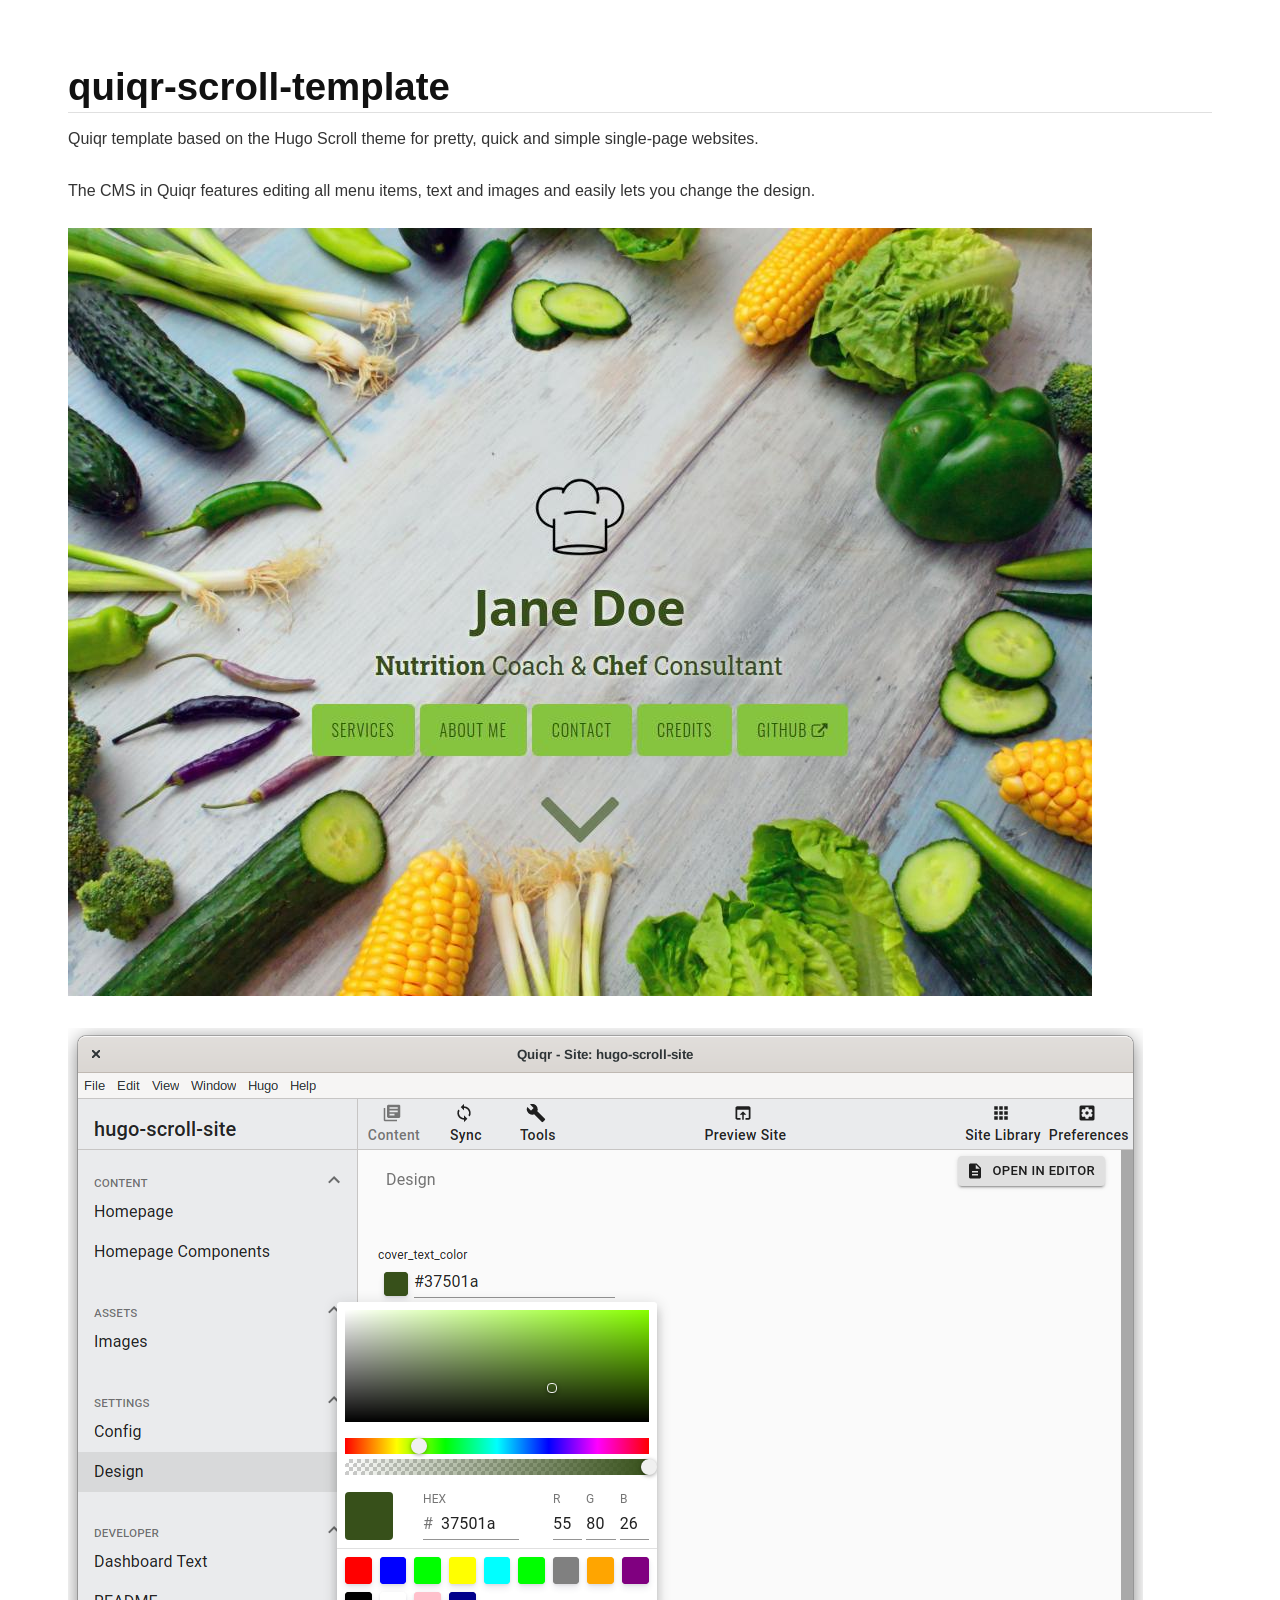
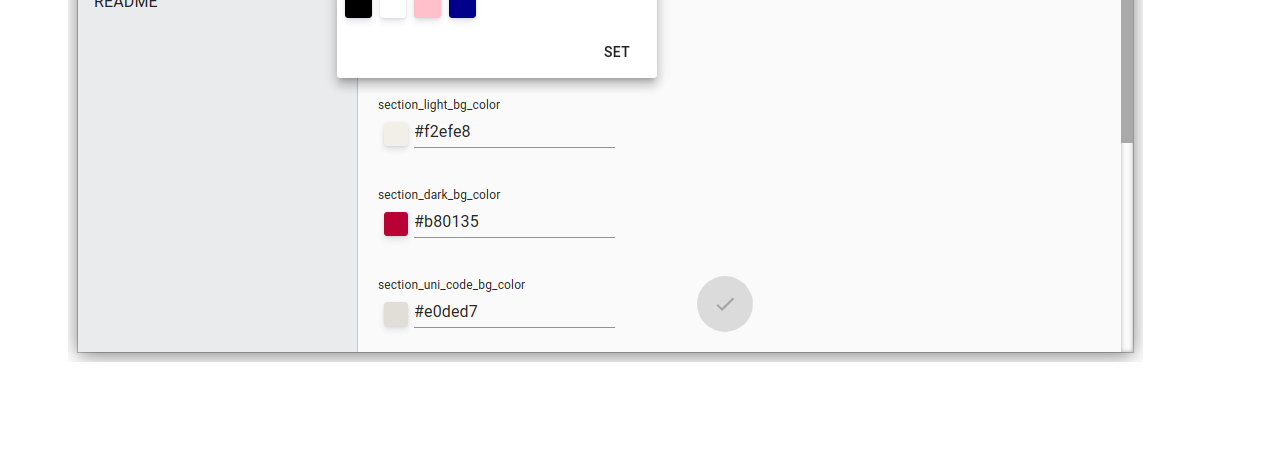
<file: .temp.html>
<!DOCTYPE html> <html> <head> <meta http-equiv="Content-Type" content="text/html; charset=utf-8"> <title>Markdown in Preview</title> <script>var seedUrl="http://localhost:8001/.temp.seed",initialSeed="Bn6lloB";</script> <style>html, body, div, span, object, iframe,h1, h2, h3, h4, h5, h6, p, blockquote, pre,a, abbr, acronym, address, big, cite, code,del, dfn, em, img, ins, kbd, q, s, samp,small, strike, strong, sub, sup, tt, var,dl, dt, dd, ol, ul, li, fieldset, form, label, legend,table, caption, tbody, tfoot, thead, tr, th, td{ margin:0;padding:0;border:0;outline:0;font-weight:inherit;font-style:inherit;vertical-align:baseline;}body{ text-align:center;font-size:16px; line-height:1.7em;color:#333;width:100%;height:100%;font-family:lucida grande, helvetica, sans-serif;}h1,h2,h3,h4,h5,h6{ font-weight:bold;font-family:Copperplate / Copperplate Gothic Light, sans-serif;}h1{ margin:48px 0 24px;color:#111;border-bottom:1px solid #e0e0e0;padding-bottom:6px;font-size:2.4em;line-height:1em;}h1 + p, h1 + ol, h1 + ul{ margin-top:-12px;}h2, h3, h4, h5, h6{ margin:24px 0;color:#111;}h2 + p, h2 + ol, h2 + ul, h3 + p, h3 + ol, h3 + ul, h4 + p, h4 + ol, h4 + ul, h5 + p, h5 + ol, h5 + ul, h6 + p, h6 + ol, h6 + ul{ margin-top:-12px;}h2{ font-size:1.8em;}h3{ font-size:1.6em;}h3{ font-size:1.4em;}h4{ font-size:1.2em;}h5{ font-size:1.1em;}h6{ font-size:1em;}a{ color:#0969da;text-decoration:none;}a:hover{ text-decoration:underline;}.fragment-anchor + h1, h1:first-child{ margin-top:0;}select, input, textarea{ font:99% lucida grande, helvetica, sans-serif;}pre, code{ font-family:Lucida Console, Monaco, monospace;}img{ max-width:100%;}ol{ list-style:decimal;}ul{ list-style:disc;}ol, ul{ margin:24px 0 24px 1.7em;}p + ol, p + ul{ margin-top:-16px;}li > ol, li > ul{ margin-top:0;}ol:last-child, ul:last-child{ margin-bottom:0;}table{ border-collapse:collapse;border-spacing:0;border:1px solid #efefef;margin:24px 0;width:100%;}table tbody tr:nth-child(odd) td{ background-color:#f3f3f3;}table th, table td{ padding:8px;}table th:first-child, table td:first-child{ padding-left:14px;}table th:last-child, table td:last-child{ padding-right:14px;}table th{ font-weight:bold;border-bottom:1px solid #efefef;font-size:1.1em;}table td{ font-size:0.9em;}caption, th, td{ text-align:left;font-weight:normal;}blockquote:before, blockquote:after,q:before, q:after{ content:'';}blockquote, q{ quotes:"" "";}em{ font-style:italic;}strong{ font-weight:bold;}p{ margin:24px 0;}p:first-child{ margin-top:0;}p:last-child{ margin-bottom:0;}#main{ margin:20px 20px;text-align:left;position:relative;left:0;}.section{ padding:48px;background:#fff; margin-bottom:48px;}.section blockquote{ border-top:1px solid #ccc;border-bottom:1px solid #ccc;background:#eee;padding:12px 48px;position:relative;right:48px;width:100%;font-style:italic;font-family:"Times New Roman", Times, serif;}.section pre{ padding:16px;overflow:auto;font-size:85%;line-height:1.45;background-color:#f6f8fa;border-radius:6px;right:48px;font-family:Monaco, monospace;overflow-x:auto;margin:24px 0;}.section pre:first-child{ margin-top:-48px;}.section pre code{ font-weight:normal;}.section code{ font-family:Monaco, monospace;font-weight:bold;}.section strong{ border-bottom:1px dashed #aaa;}.nav-layout #main{ left:115px;}</style> </head> <body> <div id="main"> <div class="section"><h1>quiqr-scroll-template</h1>
<p>Quiqr template based on the Hugo Scroll theme for pretty, quick and simple single-page websites.</p>
<p>The CMS in Quiqr features editing all menu items, text and images and easily lets you change the design.</p>
<p><img src="./quiqr/etalage/screenshots/quiqr-generated-screenshot.jpg" alt="" /></p>
<p><img src="./quiqr/etalage/screenshots/screenshot2.png" alt="" /></p>
</div> </div> <script>document.addEventListener("keydown", keyDownTextField, false);

function keyDownTextField(e) {
  if(e.keyCode==82 && e.ctrlKey) {
    reload("1")
  }
}

function checkSeed(url){
  var request = new XMLHttpRequest();
  request.open('GET',url , true);
  request.send(null);
  request.onreadystatechange = function () {
    if (request.readyState === 4 && request.status === 200) {
      var type = request.getResponseHeader('Content-Type');
      if (type.indexOf("text") !== 1) {
        newSeed = request.responseText;
        if(newSeed !== initialSeed){
          //alert(newSeed)
          //reload("2")
          initialSeed = newSeed;
          location.reload();
        }
      }
    }
  }
}


var sleep = duration => new Promise(resolve => setTimeout(resolve, duration))
var poll = (promiseFn, duration) => promiseFn().then(
  sleep(duration).then(() => poll(promiseFn, duration)))

poll(() => new Promise(() => {
  //reload("3")
  //location.reload();
  checkSeed(seedUrl)
}), 500)


/*! highlight.js v9.18.1 | BSD3 License | git.io/hljslicense */
//!function(e){var n="object"==typeof window&&window||"object"==typeof self&&self;"undefined"==typeof exports||exports.nodeType?n&&(n.hljs=e({}),"function"==typeof define&&define.amd&&define([],function(){return n.hljs})):e(exports)}(function(a){var f=[],i=Object.keys,_={},c={},C=!0,n=/^(no-?highlight|plain|text)$/i,l=/\blang(?:uage)?-([\w-]+)\b/i,t=/((^(<[^>]+>|\t|)+|(?:\n)))/gm,r={case_insensitive:"cI",lexemes:"l",contains:"c",keywords:"k",subLanguage:"sL",className:"cN",begin:"b",beginKeywords:"bK",end:"e",endsWithParent:"eW",illegal:"i",excludeBegin:"eB",excludeEnd:"eE",returnBegin:"rB",returnEnd:"rE",variants:"v",IDENT_RE:"IR",UNDERSCORE_IDENT_RE:"UIR",NUMBER_RE:"NR",C_NUMBER_RE:"CNR",BINARY_NUMBER_RE:"BNR",RE_STARTERS_RE:"RSR",BACKSLASH_ESCAPE:"BE",APOS_STRING_MODE:"ASM",QUOTE_STRING_MODE:"QSM",PHRASAL_WORDS_MODE:"PWM",C_LINE_COMMENT_MODE:"CLCM",C_BLOCK_COMMENT_MODE:"CBCM",HASH_COMMENT_MODE:"HCM",NUMBER_MODE:"NM",C_NUMBER_MODE:"CNM",BINARY_NUMBER_MODE:"BNM",CSS_NUMBER_MODE:"CSSNM",REGEXP_MODE:"RM",TITLE_MODE:"TM",UNDERSCORE_TITLE_MODE:"UTM",COMMENT:"C",beginRe:"bR",endRe:"eR",illegalRe:"iR",lexemesRe:"lR",terminators:"t",terminator_end:"tE"},m="</span>",O="Could not find the language '{}', did you forget to load/include a language module?",B={classPrefix:"hljs-",tabReplace:null,useBR:!1,languages:void 0},o="of and for in not or if then".split(" ");function x(e){return e.replace(/&/g,"&amp;").replace(/</g,"&lt;").replace(/>/g,"&gt;")}function g(e){return e.nodeName.toLowerCase()}function u(e){return n.test(e)}function s(e){var n,t={},r=Array.prototype.slice.call(arguments,1);for(n in e)t[n]=e[n];return r.forEach(function(e){for(n in e)t[n]=e[n]}),t}function E(e){var a=[];return function e(n,t){for(var r=n.firstChild;r;r=r.nextSibling)3===r.nodeType?t+=r.nodeValue.length:1===r.nodeType&&(a.push({event:"start",offset:t,node:r}),t=e(r,t),g(r).match(/br|hr|img|input/)||a.push({event:"stop",offset:t,node:r}));return t}(e,0),a}function d(e,n,t){var r=0,a="",i=[];function o(){return e.length&&n.length?e[0].offset!==n[0].offset?e[0].offset<n[0].offset?e:n:"start"===n[0].event?e:n:e.length?e:n}function c(e){a+="<"+g(e)+f.map.call(e.attributes,function(e){return" "+e.nodeName+'="'+x(e.value).replace(/"/g,"&quot;")+'"'}).join("")+">"}function l(e){a+="</"+g(e)+">"}function u(e){("start"===e.event?c:l)(e.node)}for(;e.length||n.length;){var s=o();if(a+=x(t.substring(r,s[0].offset)),r=s[0].offset,s===e){for(i.reverse().forEach(l);u(s.splice(0,1)[0]),(s=o())===e&&s.length&&s[0].offset===r;);i.reverse().forEach(c)}else"start"===s[0].event?i.push(s[0].node):i.pop(),u(s.splice(0,1)[0])}return a+x(t.substr(r))}function R(n){return n.v&&!n.cached_variants&&(n.cached_variants=n.v.map(function(e){return s(n,{v:null},e)})),n.cached_variants?n.cached_variants:function e(n){return!!n&&(n.eW||e(n.starts))}(n)?[s(n,{starts:n.starts?s(n.starts):null})]:Object.isFrozen(n)?[s(n)]:[n]}function p(e){if(r&&!e.langApiRestored){for(var n in e.langApiRestored=!0,r)e[n]&&(e[r[n]]=e[n]);(e.c||[]).concat(e.v||[]).forEach(p)}}function v(n,r){var a={};return"string"==typeof n?t("keyword",n):i(n).forEach(function(e){t(e,n[e])}),a;function t(t,e){r&&(e=e.toLowerCase()),e.split(" ").forEach(function(e){var n=e.split("|");a[n[0]]=[t,function(e,n){return n?Number(n):function(e){return-1!=o.indexOf(e.toLowerCase())}(e)?0:1}(n[0],n[1])]})}}function S(r){function s(e){return e&&e.source||e}function f(e,n){return new RegExp(s(e),"m"+(r.cI?"i":"")+(n?"g":""))}function a(a){var i,e,o={},c=[],l={},t=1;function n(e,n){o[t]=e,c.push([e,n]),t+=function(e){return new RegExp(e.toString()+"|").exec("").length-1}(n)+1}for(var r=0;r<a.c.length;r++){n(e=a.c[r],e.bK?"\\.?(?:"+e.b+")\\.?":e.b)}a.tE&&n("end",a.tE),a.i&&n("illegal",a.i);var u=c.map(function(e){return e[1]});return i=f(function(e,n){for(var t=/\[(?:[^\\\]]|\\.)*\]|\(\??|\\([1-9][0-9]*)|\\./,r=0,a="",i=0;i<e.length;i++){var o=r+=1,c=s(e[i]);for(0<i&&(a+=n),a+="(";0<c.length;){var l=t.exec(c);if(null==l){a+=c;break}a+=c.substring(0,l.index),c=c.substring(l.index+l[0].length),"\\"==l[0][0]&&l[1]?a+="\\"+String(Number(l[1])+o):(a+=l[0],"("==l[0]&&r++)}a+=")"}return a}(u,"|"),!0),l.lastIndex=0,l.exec=function(e){var n;if(0===c.length)return null;i.lastIndex=l.lastIndex;var t=i.exec(e);if(!t)return null;for(var r=0;r<t.length;r++)if(null!=t[r]&&null!=o[""+r]){n=o[""+r];break}return"string"==typeof n?(t.type=n,t.extra=[a.i,a.tE]):(t.type="begin",t.rule=n),t},l}if(r.c&&-1!=r.c.indexOf("self")){if(!C)throw new Error("ERR: contains `self` is not supported at the top-level of a language.  See documentation.");r.c=r.c.filter(function(e){return"self"!=e})}!function n(t,e){t.compiled||(t.compiled=!0,t.k=t.k||t.bK,t.k&&(t.k=v(t.k,r.cI)),t.lR=f(t.l||/\w+/,!0),e&&(t.bK&&(t.b="\\b("+t.bK.split(" ").join("|")+")\\b"),t.b||(t.b=/\B|\b/),t.bR=f(t.b),t.endSameAsBegin&&(t.e=t.b),t.e||t.eW||(t.e=/\B|\b/),t.e&&(t.eR=f(t.e)),t.tE=s(t.e)||"",t.eW&&e.tE&&(t.tE+=(t.e?"|":"")+e.tE)),t.i&&(t.iR=f(t.i)),null==t.relevance&&(t.relevance=1),t.c||(t.c=[]),t.c=Array.prototype.concat.apply([],t.c.map(function(e){return R("self"===e?t:e)})),t.c.forEach(function(e){n(e,t)}),t.starts&&n(t.starts,e),t.t=a(t))}(r)}function T(n,e,a,t){var i=e;function o(e,n){if(function(e,n){var t=e&&e.exec(n);return t&&0===t.index}(e.eR,n)){for(;e.endsParent&&e.parent;)e=e.parent;return e}if(e.eW)return o(e.parent,n)}function c(e,n,t,r){if(!t&&""===n)return"";if(!e)return n;var a='<span class="'+(r?"":B.classPrefix);return(a+=e+'">')+n+(t?"":m)}function l(){p+=null!=d.sL?function(){var e="string"==typeof d.sL;if(e&&!_[d.sL])return x(v);var n=e?T(d.sL,v,!0,R[d.sL]):w(v,d.sL.length?d.sL:void 0);return 0<d.relevance&&(M+=n.relevance),e&&(R[d.sL]=n.top),c(n.language,n.value,!1,!0)}():function(){var e,n,t,r,a,i,o;if(!d.k)return x(v);for(r="",n=0,d.lR.lastIndex=0,t=d.lR.exec(v);t;)r+=x(v.substring(n,t.index)),a=d,i=t,void 0,o=g.cI?i[0].toLowerCase():i[0],(e=a.k.hasOwnProperty(o)&&a.k[o])?(M+=e[1],r+=c(e[0],x(t[0]))):r+=x(t[0]),n=d.lR.lastIndex,t=d.lR.exec(v);return r+x(v.substr(n))}(),v=""}function u(e){p+=e.cN?c(e.cN,"",!0):"",d=Object.create(e,{parent:{value:d}})}function s(e){var n=e[0],t=e.rule;return t&&t.endSameAsBegin&&(t.eR=function(e){return new RegExp(e.replace(/[-\/\\^$*+?.()|[\]{}]/g,"\\$&"),"m")}(n)),t.skip?v+=n:(t.eB&&(v+=n),l(),t.rB||t.eB||(v=n)),u(t),t.rB?0:n.length}var f={};function r(e,n){var t=n&&n[0];if(v+=e,null==t)return l(),0;if("begin"==f.type&&"end"==n.type&&f.index==n.index&&""===t)return v+=i.slice(n.index,n.index+1),1;if("begin"===(f=n).type)return s(n);if("illegal"===n.type&&!a)throw new Error('Illegal lexeme "'+t+'" for mode "'+(d.cN||"<unnamed>")+'"');if("end"===n.type){var r=function(e){var n=e[0],t=i.substr(e.index),r=o(d,t);if(r){var a=d;for(a.skip?v+=n:(a.rE||a.eE||(v+=n),l(),a.eE&&(v=n));d.cN&&(p+=m),d.skip||d.sL||(M+=d.relevance),(d=d.parent)!==r.parent;);return r.starts&&(r.endSameAsBegin&&(r.starts.eR=r.eR),u(r.starts)),a.rE?0:n.length}}(n);if(null!=r)return r}return v+=t,t.length}var g=D(n);if(!g)throw console.error(O.replace("{}",n)),new Error('Unknown language: "'+n+'"');S(g);var E,d=t||g,R={},p="";for(E=d;E!==g;E=E.parent)E.cN&&(p=c(E.cN,"",!0)+p);var v="",M=0;try{for(var b,h,N=0;d.t.lastIndex=N,b=d.t.exec(i);)h=r(i.substring(N,b.index),b),N=b.index+h;for(r(i.substr(N)),E=d;E.parent;E=E.parent)E.cN&&(p+=m);return{relevance:M,value:p,i:!1,language:n,top:d}}catch(e){if(e.message&&-1!==e.message.indexOf("Illegal"))return{i:!0,relevance:0,value:x(i)};if(C)return{relevance:0,value:x(i),language:n,top:d,errorRaised:e};throw e}}function w(t,e){e=e||B.languages||i(_);var r={relevance:0,value:x(t)},a=r;return e.filter(D).filter(L).forEach(function(e){var n=T(e,t,!1);n.language=e,n.relevance>a.relevance&&(a=n),n.relevance>r.relevance&&(a=r,r=n)}),a.language&&(r.second_best=a),r}function M(e){return B.tabReplace||B.useBR?e.replace(t,function(e,n){return B.useBR&&"\n"===e?"<br>":B.tabReplace?n.replace(/\t/g,B.tabReplace):""}):e}function b(e){var n,t,r,a,i,o=function(e){var n,t,r,a,i=e.className+" ";if(i+=e.parentNode?e.parentNode.className:"",t=l.exec(i)){var o=D(t[1]);return o||(console.warn(O.replace("{}",t[1])),console.warn("Falling back to no-highlight mode for this block.",e)),o?t[1]:"no-highlight"}for(n=0,r=(i=i.split(/\s+/)).length;n<r;n++)if(u(a=i[n])||D(a))return a}(e);u(o)||(B.useBR?(n=document.createElement("div")).innerHTML=e.innerHTML.replace(/\n/g,"").replace(/<br[ \/]*>/g,"\n"):n=e,i=n.textContent,r=o?T(o,i,!0):w(i),(t=E(n)).length&&((a=document.createElement("div")).innerHTML=r.value,r.value=d(t,E(a),i)),r.value=M(r.value),e.innerHTML=r.value,e.className=function(e,n,t){var r=n?c[n]:t,a=[e.trim()];return e.match(/\bhljs\b/)||a.push("hljs"),-1===e.indexOf(r)&&a.push(r),a.join(" ").trim()}(e.className,o,r.language),e.result={language:r.language,re:r.relevance},r.second_best&&(e.second_best={language:r.second_best.language,re:r.second_best.relevance}))}function h(){if(!h.called){h.called=!0;var e=document.querySelectorAll("pre code");f.forEach.call(e,b)}}var N={disableAutodetect:!0};function D(e){return e=(e||"").toLowerCase(),_[e]||_[c[e]]}function L(e){var n=D(e);return n&&!n.disableAutodetect}return a.highlight=T,a.highlightAuto=w,a.fixMarkup=M,a.highlightBlock=b,a.configure=function(e){B=s(B,e)},a.initHighlighting=h,a.initHighlightingOnLoad=function(){window.addEventListener("DOMContentLoaded",h,!1),window.addEventListener("load",h,!1)},a.registerLanguage=function(n,e){var t;try{t=e(a)}catch(e){if(console.error("Language definition for '{}' could not be registered.".replace("{}",n)),!C)throw e;console.error(e),t=N}p(_[n]=t),t.rawDefinition=e.bind(null,a),t.aliases&&t.aliases.forEach(function(e){c[e]=n})},a.listLanguages=function(){return i(_)},a.getLanguage=D,a.requireLanguage=function(e){var n=D(e);if(n)return n;throw new Error("The '{}' language is required, but not loaded.".replace("{}",e))},a.autoDetection=L,a.inherit=s,a.debugMode=function(){C=!1},a.IR=a.IDENT_RE="[a-zA-Z]\\w*",a.UIR=a.UNDERSCORE_IDENT_RE="[a-zA-Z_]\\w*",a.NR=a.NUMBER_RE="\\b\\d+(\\.\\d+)?",a.CNR=a.C_NUMBER_RE="(-?)(\\b0[xX][a-fA-F0-9]+|(\\b\\d+(\\.\\d*)?|\\.\\d+)([eE][-+]?\\d+)?)",a.BNR=a.BINARY_NUMBER_RE="\\b(0b[01]+)",a.RSR=a.RE_STARTERS_RE="!|!=|!==|%|%=|&|&&|&=|\\*|\\*=|\\+|\\+=|,|-|-=|/=|/|:|;|<<|<<=|<=|<|===|==|=|>>>=|>>=|>=|>>>|>>|>|\\?|\\[|\\{|\\(|\\^|\\^=|\\||\\|=|\\|\\||~",a.BE=a.BACKSLASH_ESCAPE={b:"\\\\[\\s\\S]",relevance:0},a.ASM=a.APOS_STRING_MODE={cN:"string",b:"'",e:"'",i:"\\n",c:[a.BE]},a.QSM=a.QUOTE_STRING_MODE={cN:"string",b:'"',e:'"',i:"\\n",c:[a.BE]},a.PWM=a.PHRASAL_WORDS_MODE={b:/\b(a|an|the|are|I'm|isn't|don't|doesn't|won't|but|just|should|pretty|simply|enough|gonna|going|wtf|so|such|will|you|your|they|like|more)\b/},a.C=a.COMMENT=function(e,n,t){var r=a.inherit({cN:"comment",b:e,e:n,c:[]},t||{});return r.c.push(a.PWM),r.c.push({cN:"doctag",b:"(?:TODO|FIXME|NOTE|BUG|XXX):",relevance:0}),r},a.CLCM=a.C_LINE_COMMENT_MODE=a.C("//","$"),a.CBCM=a.C_BLOCK_COMMENT_MODE=a.C("/\\*","\\*/"),a.HCM=a.HASH_COMMENT_MODE=a.C("#","$"),a.NM=a.NUMBER_MODE={cN:"number",b:a.NR,relevance:0},a.CNM=a.C_NUMBER_MODE={cN:"number",b:a.CNR,relevance:0},a.BNM=a.BINARY_NUMBER_MODE={cN:"number",b:a.BNR,relevance:0},a.CSSNM=a.CSS_NUMBER_MODE={cN:"number",b:a.NR+"(%|em|ex|ch|rem|vw|vh|vmin|vmax|cm|mm|in|pt|pc|px|deg|grad|rad|turn|s|ms|Hz|kHz|dpi|dpcm|dppx)?",relevance:0},a.RM=a.REGEXP_MODE={cN:"regexp",b:/\//,e:/\/[gimuy]*/,i:/\n/,c:[a.BE,{b:/\[/,e:/\]/,relevance:0,c:[a.BE]}]},a.TM=a.TITLE_MODE={cN:"title",b:a.IR,relevance:0},a.UTM=a.UNDERSCORE_TITLE_MODE={cN:"title",b:a.UIR,relevance:0},a.METHOD_GUARD={b:"\\.\\s*"+a.UIR,relevance:0},[a.BE,a.ASM,a.QSM,a.PWM,a.C,a.CLCM,a.CBCM,a.HCM,a.NM,a.CNM,a.BNM,a.CSSNM,a.RM,a.TM,a.UTM,a.METHOD_GUARD].forEach(function(e){!function n(t){Object.freeze(t);var r="function"==typeof t;Object.getOwnPropertyNames(t).forEach(function(e){!t.hasOwnProperty(e)||null===t[e]||"object"!=typeof t[e]&&"function"!=typeof t[e]||r&&("caller"===e||"callee"===e||"arguments"===e)||Object.isFrozen(t[e])||n(t[e])});return t}(e)}),a});hljs.registerLanguage("swift",function(e){var i={keyword:"#available #colorLiteral #column #else #elseif #endif #file #fileLiteral #function #if #imageLiteral #line #selector #sourceLocation _ __COLUMN__ __FILE__ __FUNCTION__ __LINE__ Any as as! as? associatedtype associativity break case catch class continue convenience default defer deinit didSet do dynamic dynamicType else enum extension fallthrough false fileprivate final for func get guard if import in indirect infix init inout internal is lazy left let mutating nil none nonmutating open operator optional override postfix precedence prefix private protocol Protocol public repeat required rethrows return right self Self set static struct subscript super switch throw throws true try try! try? Type typealias unowned var weak where while willSet",literal:"true false nil",built_in:"abs advance alignof alignofValue anyGenerator assert assertionFailure bridgeFromObjectiveC bridgeFromObjectiveCUnconditional bridgeToObjectiveC bridgeToObjectiveCUnconditional c contains count countElements countLeadingZeros debugPrint debugPrintln distance dropFirst dropLast dump encodeBitsAsWords enumerate equal fatalError filter find getBridgedObjectiveCType getVaList indices insertionSort isBridgedToObjectiveC isBridgedVerbatimToObjectiveC isUniquelyReferenced isUniquelyReferencedNonObjC join lazy lexicographicalCompare map max maxElement min minElement numericCast overlaps partition posix precondition preconditionFailure print println quickSort readLine reduce reflect reinterpretCast reverse roundUpToAlignment sizeof sizeofValue sort split startsWith stride strideof strideofValue swap toString transcode underestimateCount unsafeAddressOf unsafeBitCast unsafeDowncast unsafeUnwrap unsafeReflect withExtendedLifetime withObjectAtPlusZero withUnsafePointer withUnsafePointerToObject withUnsafeMutablePointer withUnsafeMutablePointers withUnsafePointer withUnsafePointers withVaList zip"},t=e.C("/\\*","\\*/",{c:["self"]}),n={cN:"subst",b:/\\\(/,e:"\\)",k:i,c:[]},r={cN:"string",c:[e.BE,n],v:[{b:/"""/,e:/"""/},{b:/"/,e:/"/}]},a={cN:"number",b:"\\b([\\d_]+(\\.[\\deE_]+)?|0x[a-fA-F0-9_]+(\\.[a-fA-F0-9p_]+)?|0b[01_]+|0o[0-7_]+)\\b",relevance:0};return n.c=[a],{k:i,c:[r,e.CLCM,t,{cN:"type",b:"\\b[A-Z][\\wÀ-ʸ']*[!?]"},{cN:"type",b:"\\b[A-Z][\\wÀ-ʸ']*",relevance:0},a,{cN:"function",bK:"func",e:"{",eE:!0,c:[e.inherit(e.TM,{b:/[A-Za-z$_][0-9A-Za-z$_]*/}),{b:/</,e:/>/},{cN:"params",b:/\(/,e:/\)/,endsParent:!0,k:i,c:["self",a,r,e.CBCM,{b:":"}],i:/["']/}],i:/\[|%/},{cN:"class",bK:"struct protocol class extension enum",k:i,e:"\\{",eE:!0,c:[e.inherit(e.TM,{b:/[A-Za-z$_][\u00C0-\u02B80-9A-Za-z$_]*/})]},{cN:"meta",b:"(@discardableResult|@warn_unused_result|@exported|@lazy|@noescape|@NSCopying|@NSManaged|@objc|@objcMembers|@convention|@required|@noreturn|@IBAction|@IBDesignable|@IBInspectable|@IBOutlet|@infix|@prefix|@postfix|@autoclosure|@testable|@available|@nonobjc|@NSApplicationMain|@UIApplicationMain|@dynamicMemberLookup|@propertyWrapper)"},{bK:"import",e:/$/,c:[e.CLCM,t]}]}});hljs.registerLanguage("less",function(e){function r(e){return{cN:"string",b:"~?"+e+".*?"+e}}function t(e,r,t){return{cN:e,b:r,relevance:t}}var a="[\\w-]+",c="("+a+"|@{"+a+"})",s=[],n=[],b={b:"\\(",e:"\\)",c:n,relevance:0};n.push(e.CLCM,e.CBCM,r("'"),r('"'),e.CSSNM,{b:"(url|data-uri)\\(",starts:{cN:"string",e:"[\\)\\n]",eE:!0}},t("number","#[0-9A-Fa-f]+\\b"),b,t("variable","@@?"+a,10),t("variable","@{"+a+"}"),t("built_in","~?`[^`]*?`"),{cN:"attribute",b:a+"\\s*:",e:":",rB:!0,eE:!0},{cN:"meta",b:"!important"});var i=n.concat({b:"{",e:"}",c:s}),l={bK:"when",eW:!0,c:[{bK:"and not"}].concat(n)},o={b:c+"\\s*:",rB:!0,e:"[;}]",relevance:0,c:[{cN:"attribute",b:c,e:":",eE:!0,starts:{eW:!0,i:"[<=$]",relevance:0,c:n}}]},u={cN:"keyword",b:"@(import|media|charset|font-face|(-[a-z]+-)?keyframes|supports|document|namespace|page|viewport|host)\\b",starts:{e:"[;{}]",rE:!0,c:n,relevance:0}},v={cN:"variable",v:[{b:"@"+a+"\\s*:",relevance:15},{b:"@"+a}],starts:{e:"[;}]",rE:!0,c:i}},C={v:[{b:"[\\.#:&\\[>]",e:"[;{}]"},{b:c,e:"{"}],rB:!0,rE:!0,i:"[<='$\"]",relevance:0,c:[e.CLCM,e.CBCM,l,t("keyword","all\\b"),t("variable","@{"+a+"}"),t("selector-tag",c+"%?",0),t("selector-id","#"+c),t("selector-class","\\."+c,0),t("selector-tag","&",0),{cN:"selector-attr",b:"\\[",e:"\\]"},{cN:"selector-pseudo",b:/:(:)?[a-zA-Z0-9\_\-\+\(\)"'.]+/},{b:"\\(",e:"\\)",c:i},{b:"!important"}]};return s.push(e.CLCM,e.CBCM,u,v,o,C),{cI:!0,i:"[=>'/<($\"]",c:s}});hljs.registerLanguage("ruby",function(e){var c="[a-zA-Z_]\\w*[!?=]?|[-+~]\\@|<<|>>|=~|===?|<=>|[<>]=?|\\*\\*|[-/+%^&*~`|]|\\[\\]=?",b={keyword:"and then defined module in return redo if BEGIN retry end for self when next until do begin unless END rescue else break undef not super class case require yield alias while ensure elsif or include attr_reader attr_writer attr_accessor",literal:"true false nil"},r={cN:"doctag",b:"@[A-Za-z]+"},a={b:"#<",e:">"},n=[e.C("#","$",{c:[r]}),e.C("^\\=begin","^\\=end",{c:[r],relevance:10}),e.C("^__END__","\\n$")],s={cN:"subst",b:"#\\{",e:"}",k:b},t={cN:"string",c:[e.BE,s],v:[{b:/'/,e:/'/},{b:/"/,e:/"/},{b:/`/,e:/`/},{b:"%[qQwWx]?\\(",e:"\\)"},{b:"%[qQwWx]?\\[",e:"\\]"},{b:"%[qQwWx]?{",e:"}"},{b:"%[qQwWx]?<",e:">"},{b:"%[qQwWx]?/",e:"/"},{b:"%[qQwWx]?%",e:"%"},{b:"%[qQwWx]?-",e:"-"},{b:"%[qQwWx]?\\|",e:"\\|"},{b:/\B\?(\\\d{1,3}|\\x[A-Fa-f0-9]{1,2}|\\u[A-Fa-f0-9]{4}|\\?\S)\b/},{b:/<<[-~]?'?(\w+)(?:.|\n)*?\n\s*\1\b/,rB:!0,c:[{b:/<<[-~]?'?/},{b:/\w+/,endSameAsBegin:!0,c:[e.BE,s]}]}]},i={cN:"params",b:"\\(",e:"\\)",endsParent:!0,k:b},l=[t,a,{cN:"class",bK:"class module",e:"$|;",i:/=/,c:[e.inherit(e.TM,{b:"[A-Za-z_]\\w*(::\\w+)*(\\?|\\!)?"}),{b:"<\\s*",c:[{b:"("+e.IR+"::)?"+e.IR}]}].concat(n)},{cN:"function",bK:"def",e:"$|;",c:[e.inherit(e.TM,{b:c}),i].concat(n)},{b:e.IR+"::"},{cN:"symbol",b:e.UIR+"(\\!|\\?)?:",relevance:0},{cN:"symbol",b:":(?!\\s)",c:[t,{b:c}],relevance:0},{cN:"number",b:"(\\b0[0-7_]+)|(\\b0x[0-9a-fA-F_]+)|(\\b[1-9][0-9_]*(\\.[0-9_]+)?)|[0_]\\b",relevance:0},{b:"(\\$\\W)|((\\$|\\@\\@?)(\\w+))"},{cN:"params",b:/\|/,e:/\|/,k:b},{b:"("+e.RSR+"|unless)\\s*",k:"unless",c:[a,{cN:"regexp",c:[e.BE,s],i:/\n/,v:[{b:"/",e:"/[a-z]*"},{b:"%r{",e:"}[a-z]*"},{b:"%r\\(",e:"\\)[a-z]*"},{b:"%r!",e:"![a-z]*"},{b:"%r\\[",e:"\\][a-z]*"}]}].concat(n),relevance:0}].concat(n);s.c=l;var d=[{b:/^\s*=>/,starts:{e:"$",c:i.c=l}},{cN:"meta",b:"^([>?]>|[\\w#]+\\(\\w+\\):\\d+:\\d+>|(\\w+-)?\\d+\\.\\d+\\.\\d(p\\d+)?[^>]+>)",starts:{e:"$",c:l}}];return{aliases:["rb","gemspec","podspec","thor","irb"],k:b,i:/\/\*/,c:n.concat(d).concat(l)}});hljs.registerLanguage("lua",function(e){var t="\\[=*\\[",a="\\]=*\\]",n={b:t,e:a,c:["self"]},l=[e.C("--(?!"+t+")","$"),e.C("--"+t,a,{c:[n],relevance:10})];return{l:e.UIR,k:{literal:"true false nil",keyword:"and break do else elseif end for goto if in local not or repeat return then until while",built_in:"_G _ENV _VERSION __index __newindex __mode __call __metatable __tostring __len __gc __add __sub __mul __div __mod __pow __concat __unm __eq __lt __le assert collectgarbage dofile error getfenv getmetatable ipairs load loadfile loadstringmodule next pairs pcall print rawequal rawget rawset require select setfenvsetmetatable tonumber tostring type unpack xpcall arg selfcoroutine resume yield status wrap create running debug getupvalue debug sethook getmetatable gethook setmetatable setlocal traceback setfenv getinfo setupvalue getlocal getregistry getfenv io lines write close flush open output type read stderr stdin input stdout popen tmpfile math log max acos huge ldexp pi cos tanh pow deg tan cosh sinh random randomseed frexp ceil floor rad abs sqrt modf asin min mod fmod log10 atan2 exp sin atan os exit setlocale date getenv difftime remove time clock tmpname rename execute package preload loadlib loaded loaders cpath config path seeall string sub upper len gfind rep find match char dump gmatch reverse byte format gsub lower table setn insert getn foreachi maxn foreach concat sort remove"},c:l.concat([{cN:"function",bK:"function",e:"\\)",c:[e.inherit(e.TM,{b:"([_a-zA-Z]\\w*\\.)*([_a-zA-Z]\\w*:)?[_a-zA-Z]\\w*"}),{cN:"params",b:"\\(",eW:!0,c:l}].concat(l)},e.CNM,e.ASM,e.QSM,{cN:"string",b:t,e:a,c:[n],relevance:5}])}});hljs.registerLanguage("apache",function(e){var r={cN:"number",b:"[\\$%]\\d+"};return{aliases:["apacheconf"],cI:!0,c:[e.HCM,{cN:"section",b:"</?",e:">"},{cN:"attribute",b:/\w+/,relevance:0,k:{nomarkup:"order deny allow setenv rewriterule rewriteengine rewritecond documentroot sethandler errordocument loadmodule options header listen serverroot servername"},starts:{e:/$/,relevance:0,k:{literal:"on off all"},c:[{cN:"meta",b:"\\s\\[",e:"\\]$"},{cN:"variable",b:"[\\$%]\\{",e:"\\}",c:["self",r]},r,e.QSM]}}],i:/\S/}});hljs.registerLanguage("yaml",function(e){var b="true false yes no null",a={cN:"string",relevance:0,v:[{b:/'/,e:/'/},{b:/"/,e:/"/},{b:/\S+/}],c:[e.BE,{cN:"template-variable",v:[{b:"{{",e:"}}"},{b:"%{",e:"}"}]}]};return{cI:!0,aliases:["yml","YAML","yaml"],c:[{cN:"attr",v:[{b:"\\w[\\w :\\/.-]*:(?=[ \t]|$)"},{b:'"\\w[\\w :\\/.-]*":(?=[ \t]|$)'},{b:"'\\w[\\w :\\/.-]*':(?=[ \t]|$)"}]},{cN:"meta",b:"^---s*$",relevance:10},{cN:"string",b:"[\\|>]([0-9]?[+-])?[ ]*\\n( *)[\\S ]+\\n(\\2[\\S ]+\\n?)*"},{b:"<%[%=-]?",e:"[%-]?%>",sL:"ruby",eB:!0,eE:!0,relevance:0},{cN:"type",b:"!"+e.UIR},{cN:"type",b:"!!"+e.UIR},{cN:"meta",b:"&"+e.UIR+"$"},{cN:"meta",b:"\\*"+e.UIR+"$"},{cN:"bullet",b:"\\-(?=[ ]|$)",relevance:0},e.HCM,{bK:b,k:{literal:b}},{cN:"number",b:e.CNR+"\\b"},a]}});hljs.registerLanguage("plaintext",function(e){return{disableAutodetect:!0}});hljs.registerLanguage("kotlin",function(e){var t={keyword:"abstract as val var vararg get set class object open private protected public noinline crossinline dynamic final enum if else do while for when throw try catch finally import package is in fun override companion reified inline lateinit init interface annotation data sealed internal infix operator out by constructor super tailrec where const inner suspend typealias external expect actual trait volatile transient native default",built_in:"Byte Short Char Int Long Boolean Float Double Void Unit Nothing",literal:"true false null"},a={cN:"symbol",b:e.UIR+"@"},n={cN:"subst",b:"\\${",e:"}",c:[e.CNM]},c={cN:"variable",b:"\\$"+e.UIR},r={cN:"string",v:[{b:'"""',e:'"""(?=[^"])',c:[c,n]},{b:"'",e:"'",i:/\n/,c:[e.BE]},{b:'"',e:'"',i:/\n/,c:[e.BE,c,n]}]};n.c.push(r);var i={cN:"meta",b:"@(?:file|property|field|get|set|receiver|param|setparam|delegate)\\s*:(?:\\s*"+e.UIR+")?"},l={cN:"meta",b:"@"+e.UIR,c:[{b:/\(/,e:/\)/,c:[e.inherit(r,{cN:"meta-string"})]}]},s={cN:"number",b:"\\b(0[bB]([01]+[01_]+[01]+|[01]+)|0[xX]([a-fA-F0-9]+[a-fA-F0-9_]+[a-fA-F0-9]+|[a-fA-F0-9]+)|(([\\d]+[\\d_]+[\\d]+|[\\d]+)(\\.([\\d]+[\\d_]+[\\d]+|[\\d]+))?|\\.([\\d]+[\\d_]+[\\d]+|[\\d]+))([eE][-+]?\\d+)?)[lLfF]?",relevance:0},b=e.C("/\\*","\\*/",{c:[e.CBCM]}),o={v:[{cN:"type",b:e.UIR},{b:/\(/,e:/\)/,c:[]}]},d=o;return d.v[1].c=[o],o.v[1].c=[d],{aliases:["kt"],k:t,c:[e.C("/\\*\\*","\\*/",{relevance:0,c:[{cN:"doctag",b:"@[A-Za-z]+"}]}),e.CLCM,b,{cN:"keyword",b:/\b(break|continue|return|this)\b/,starts:{c:[{cN:"symbol",b:/@\w+/}]}},a,i,l,{cN:"function",bK:"fun",e:"[(]|$",rB:!0,eE:!0,k:t,i:/fun\s+(<.*>)?[^\s\(]+(\s+[^\s\(]+)\s*=/,relevance:5,c:[{b:e.UIR+"\\s*\\(",rB:!0,relevance:0,c:[e.UTM]},{cN:"type",b:/</,e:/>/,k:"reified",relevance:0},{cN:"params",b:/\(/,e:/\)/,endsParent:!0,k:t,relevance:0,c:[{b:/:/,e:/[=,\/]/,eW:!0,c:[o,e.CLCM,b],relevance:0},e.CLCM,b,i,l,r,e.CNM]},b]},{cN:"class",bK:"class interface trait",e:/[:\{(]|$/,eE:!0,i:"extends implements",c:[{bK:"public protected internal private constructor"},e.UTM,{cN:"type",b:/</,e:/>/,eB:!0,eE:!0,relevance:0},{cN:"type",b:/[,:]\s*/,e:/[<\(,]|$/,eB:!0,rE:!0},i,l]},r,{cN:"meta",b:"^#!/usr/bin/env",e:"$",i:"\n"},s]}});hljs.registerLanguage("javascript",function(e){var r="<>",a="</>",t={b:/<[A-Za-z0-9\\._:-]+/,e:/\/[A-Za-z0-9\\._:-]+>|\/>/},c="[A-Za-z$_][0-9A-Za-z$_]*",n={keyword:"in of if for while finally var new function do return void else break catch instanceof with throw case default try this switch continue typeof delete let yield const export super debugger as async await static import from as",literal:"true false null undefined NaN Infinity",built_in:"eval isFinite isNaN parseFloat parseInt decodeURI decodeURIComponent encodeURI encodeURIComponent escape unescape Object Function Boolean Error EvalError InternalError RangeError ReferenceError StopIteration SyntaxError TypeError URIError Number Math Date String RegExp Array Float32Array Float64Array Int16Array Int32Array Int8Array Uint16Array Uint32Array Uint8Array Uint8ClampedArray ArrayBuffer DataView JSON Intl arguments require module console window document Symbol Set Map WeakSet WeakMap Proxy Reflect Promise"},s={cN:"number",v:[{b:"\\b(0[bB][01]+)n?"},{b:"\\b(0[oO][0-7]+)n?"},{b:e.CNR+"n?"}],relevance:0},o={cN:"subst",b:"\\$\\{",e:"\\}",k:n,c:[]},i={b:"html`",e:"",starts:{e:"`",rE:!1,c:[e.BE,o],sL:"xml"}},b={b:"css`",e:"",starts:{e:"`",rE:!1,c:[e.BE,o],sL:"css"}},l={cN:"string",b:"`",e:"`",c:[e.BE,o]};o.c=[e.ASM,e.QSM,i,b,l,s,e.RM];var u=o.c.concat([e.CBCM,e.CLCM]);return{aliases:["js","jsx","mjs","cjs"],k:n,c:[{cN:"meta",relevance:10,b:/^\s*['"]use (strict|asm)['"]/},{cN:"meta",b:/^#!/,e:/$/},e.ASM,e.QSM,i,b,l,e.CLCM,e.C("/\\*\\*","\\*/",{relevance:0,c:[{cN:"doctag",b:"@[A-Za-z]+",c:[{cN:"type",b:"\\{",e:"\\}",relevance:0},{cN:"variable",b:c+"(?=\\s*(-)|$)",endsParent:!0,relevance:0},{b:/(?=[^\n])\s/,relevance:0}]}]}),e.CBCM,s,{b:/[{,\n]\s*/,relevance:0,c:[{b:c+"\\s*:",rB:!0,relevance:0,c:[{cN:"attr",b:c,relevance:0}]}]},{b:"("+e.RSR+"|\\b(case|return|throw)\\b)\\s*",k:"return throw case",c:[e.CLCM,e.CBCM,e.RM,{cN:"function",b:"(\\(.*?\\)|"+c+")\\s*=>",rB:!0,e:"\\s*=>",c:[{cN:"params",v:[{b:c},{b:/\(\s*\)/},{b:/\(/,e:/\)/,eB:!0,eE:!0,k:n,c:u}]}]},{cN:"",b:/\s/,e:/\s*/,skip:!0},{v:[{b:r,e:a},{b:t.b,e:t.e}],sL:"xml",c:[{b:t.b,e:t.e,skip:!0,c:["self"]}]}],relevance:0},{cN:"function",bK:"function",e:/\{/,eE:!0,c:[e.inherit(e.TM,{b:c}),{cN:"params",b:/\(/,e:/\)/,eB:!0,eE:!0,c:u}],i:/\[|%/},{b:/\$[(.]/},e.METHOD_GUARD,{cN:"class",bK:"class",e:/[{;=]/,eE:!0,i:/[:"\[\]]/,c:[{bK:"extends"},e.UTM]},{bK:"constructor get set",e:/\{/,eE:!0}],i:/#(?!!)/}});hljs.registerLanguage("scss",function(e){var t="@[a-z-]+",r={cN:"variable",b:"(\\$[a-zA-Z-][a-zA-Z0-9_-]*)\\b"},i={cN:"number",b:"#[0-9A-Fa-f]+"};e.CSSNM,e.QSM,e.ASM,e.CBCM;return{cI:!0,i:"[=/|']",c:[e.CLCM,e.CBCM,{cN:"selector-id",b:"\\#[A-Za-z0-9_-]+",relevance:0},{cN:"selector-class",b:"\\.[A-Za-z0-9_-]+",relevance:0},{cN:"selector-attr",b:"\\[",e:"\\]",i:"$"},{cN:"selector-tag",b:"\\b(a|abbr|acronym|address|area|article|aside|audio|b|base|big|blockquote|body|br|button|canvas|caption|cite|code|col|colgroup|command|datalist|dd|del|details|dfn|div|dl|dt|em|embed|fieldset|figcaption|figure|footer|form|frame|frameset|(h[1-6])|head|header|hgroup|hr|html|i|iframe|img|input|ins|kbd|keygen|label|legend|li|link|map|mark|meta|meter|nav|noframes|noscript|object|ol|optgroup|option|output|p|param|pre|progress|q|rp|rt|ruby|samp|script|section|select|small|span|strike|strong|style|sub|sup|table|tbody|td|textarea|tfoot|th|thead|time|title|tr|tt|ul|var|video)\\b",relevance:0},{cN:"selector-pseudo",b:":(visited|valid|root|right|required|read-write|read-only|out-range|optional|only-of-type|only-child|nth-of-type|nth-last-of-type|nth-last-child|nth-child|not|link|left|last-of-type|last-child|lang|invalid|indeterminate|in-range|hover|focus|first-of-type|first-line|first-letter|first-child|first|enabled|empty|disabled|default|checked|before|after|active)"},{cN:"selector-pseudo",b:"::(after|before|choices|first-letter|first-line|repeat-index|repeat-item|selection|value)"},r,{cN:"attribute",b:"\\b(src|z-index|word-wrap|word-spacing|word-break|width|widows|white-space|visibility|vertical-align|unicode-bidi|transition-timing-function|transition-property|transition-duration|transition-delay|transition|transform-style|transform-origin|transform|top|text-underline-position|text-transform|text-shadow|text-rendering|text-overflow|text-indent|text-decoration-style|text-decoration-line|text-decoration-color|text-decoration|text-align-last|text-align|tab-size|table-layout|right|resize|quotes|position|pointer-events|perspective-origin|perspective|page-break-inside|page-break-before|page-break-after|padding-top|padding-right|padding-left|padding-bottom|padding|overflow-y|overflow-x|overflow-wrap|overflow|outline-width|outline-style|outline-offset|outline-color|outline|orphans|order|opacity|object-position|object-fit|normal|none|nav-up|nav-right|nav-left|nav-index|nav-down|min-width|min-height|max-width|max-height|mask|marks|margin-top|margin-right|margin-left|margin-bottom|margin|list-style-type|list-style-position|list-style-image|list-style|line-height|letter-spacing|left|justify-content|initial|inherit|ime-mode|image-orientation|image-resolution|image-rendering|icon|hyphens|height|font-weight|font-variant-ligatures|font-variant|font-style|font-stretch|font-size-adjust|font-size|font-language-override|font-kerning|font-feature-settings|font-family|font|float|flex-wrap|flex-shrink|flex-grow|flex-flow|flex-direction|flex-basis|flex|filter|empty-cells|display|direction|cursor|counter-reset|counter-increment|content|column-width|column-span|column-rule-width|column-rule-style|column-rule-color|column-rule|column-gap|column-fill|column-count|columns|color|clip-path|clip|clear|caption-side|break-inside|break-before|break-after|box-sizing|box-shadow|box-decoration-break|bottom|border-width|border-top-width|border-top-style|border-top-right-radius|border-top-left-radius|border-top-color|border-top|border-style|border-spacing|border-right-width|border-right-style|border-right-color|border-right|border-radius|border-left-width|border-left-style|border-left-color|border-left|border-image-width|border-image-source|border-image-slice|border-image-repeat|border-image-outset|border-image|border-color|border-collapse|border-bottom-width|border-bottom-style|border-bottom-right-radius|border-bottom-left-radius|border-bottom-color|border-bottom|border|background-size|background-repeat|background-position|background-origin|background-image|background-color|background-clip|background-attachment|background-blend-mode|background|backface-visibility|auto|animation-timing-function|animation-play-state|animation-name|animation-iteration-count|animation-fill-mode|animation-duration|animation-direction|animation-delay|animation|align-self|align-items|align-content)\\b",i:"[^\\s]"},{b:"\\b(whitespace|wait|w-resize|visible|vertical-text|vertical-ideographic|uppercase|upper-roman|upper-alpha|underline|transparent|top|thin|thick|text|text-top|text-bottom|tb-rl|table-header-group|table-footer-group|sw-resize|super|strict|static|square|solid|small-caps|separate|se-resize|scroll|s-resize|rtl|row-resize|ridge|right|repeat|repeat-y|repeat-x|relative|progress|pointer|overline|outside|outset|oblique|nowrap|not-allowed|normal|none|nw-resize|no-repeat|no-drop|newspaper|ne-resize|n-resize|move|middle|medium|ltr|lr-tb|lowercase|lower-roman|lower-alpha|loose|list-item|line|line-through|line-edge|lighter|left|keep-all|justify|italic|inter-word|inter-ideograph|inside|inset|inline|inline-block|inherit|inactive|ideograph-space|ideograph-parenthesis|ideograph-numeric|ideograph-alpha|horizontal|hidden|help|hand|groove|fixed|ellipsis|e-resize|double|dotted|distribute|distribute-space|distribute-letter|distribute-all-lines|disc|disabled|default|decimal|dashed|crosshair|collapse|col-resize|circle|char|center|capitalize|break-word|break-all|bottom|both|bolder|bold|block|bidi-override|below|baseline|auto|always|all-scroll|absolute|table|table-cell)\\b"},{b:":",e:";",c:[r,i,e.CSSNM,e.QSM,e.ASM,{cN:"meta",b:"!important"}]},{b:"@(page|font-face)",l:t,k:"@page @font-face"},{b:"@",e:"[{;]",rB:!0,k:"and or not only",c:[{b:t,cN:"keyword"},r,e.QSM,e.ASM,i,e.CSSNM]}]}});hljs.registerLanguage("perl",function(e){var t="getpwent getservent quotemeta msgrcv scalar kill dbmclose undef lc ma syswrite tr send umask sysopen shmwrite vec qx utime local oct semctl localtime readpipe do return format read sprintf dbmopen pop getpgrp not getpwnam rewinddir qqfileno qw endprotoent wait sethostent bless s|0 opendir continue each sleep endgrent shutdown dump chomp connect getsockname die socketpair close flock exists index shmgetsub for endpwent redo lstat msgctl setpgrp abs exit select print ref gethostbyaddr unshift fcntl syscall goto getnetbyaddr join gmtime symlink semget splice x|0 getpeername recv log setsockopt cos last reverse gethostbyname getgrnam study formline endhostent times chop length gethostent getnetent pack getprotoent getservbyname rand mkdir pos chmod y|0 substr endnetent printf next open msgsnd readdir use unlink getsockopt getpriority rindex wantarray hex system getservbyport endservent int chr untie rmdir prototype tell listen fork shmread ucfirst setprotoent else sysseek link getgrgid shmctl waitpid unpack getnetbyname reset chdir grep split require caller lcfirst until warn while values shift telldir getpwuid my getprotobynumber delete and sort uc defined srand accept package seekdir getprotobyname semop our rename seek if q|0 chroot sysread setpwent no crypt getc chown sqrt write setnetent setpriority foreach tie sin msgget map stat getlogin unless elsif truncate exec keys glob tied closedirioctl socket readlink eval xor readline binmode setservent eof ord bind alarm pipe atan2 getgrent exp time push setgrent gt lt or ne m|0 break given say state when",r={cN:"subst",b:"[$@]\\{",e:"\\}",k:t},s={b:"->{",e:"}"},n={v:[{b:/\$\d/},{b:/[\$%@](\^\w\b|#\w+(::\w+)*|{\w+}|\w+(::\w*)*)/},{b:/[\$%@][^\s\w{]/,relevance:0}]},c=[e.BE,r,n],a=[n,e.HCM,e.C("^\\=\\w","\\=cut",{eW:!0}),s,{cN:"string",c:c,v:[{b:"q[qwxr]?\\s*\\(",e:"\\)",relevance:5},{b:"q[qwxr]?\\s*\\[",e:"\\]",relevance:5},{b:"q[qwxr]?\\s*\\{",e:"\\}",relevance:5},{b:"q[qwxr]?\\s*\\|",e:"\\|",relevance:5},{b:"q[qwxr]?\\s*\\<",e:"\\>",relevance:5},{b:"qw\\s+q",e:"q",relevance:5},{b:"'",e:"'",c:[e.BE]},{b:'"',e:'"'},{b:"`",e:"`",c:[e.BE]},{b:"{\\w+}",c:[],relevance:0},{b:"-?\\w+\\s*\\=\\>",c:[],relevance:0}]},{cN:"number",b:"(\\b0[0-7_]+)|(\\b0x[0-9a-fA-F_]+)|(\\b[1-9][0-9_]*(\\.[0-9_]+)?)|[0_]\\b",relevance:0},{b:"(\\/\\/|"+e.RSR+"|\\b(split|return|print|reverse|grep)\\b)\\s*",k:"split return print reverse grep",relevance:0,c:[e.HCM,{cN:"regexp",b:"(s|tr|y)/(\\\\.|[^/])*/(\\\\.|[^/])*/[a-z]*",relevance:10},{cN:"regexp",b:"(m|qr)?/",e:"/[a-z]*",c:[e.BE],relevance:0}]},{cN:"function",bK:"sub",e:"(\\s*\\(.*?\\))?[;{]",eE:!0,relevance:5,c:[e.TM]},{b:"-\\w\\b",relevance:0},{b:"^__DATA__$",e:"^__END__$",sL:"mojolicious",c:[{b:"^@@.*",e:"$",cN:"comment"}]}];return r.c=a,{aliases:["pl","pm"],l:/[\w\.]+/,k:t,c:s.c=a}});hljs.registerLanguage("go",function(e){var n={keyword:"break default func interface select case map struct chan else goto package switch const fallthrough if range type continue for import return var go defer bool byte complex64 complex128 float32 float64 int8 int16 int32 int64 string uint8 uint16 uint32 uint64 int uint uintptr rune",literal:"true false iota nil",built_in:"append cap close complex copy imag len make new panic print println real recover delete"};return{aliases:["golang"],k:n,i:"</",c:[e.CLCM,e.CBCM,{cN:"string",v:[e.QSM,e.ASM,{b:"`",e:"`"}]},{cN:"number",v:[{b:e.CNR+"[i]",relevance:1},e.CNM]},{b:/:=/},{cN:"function",bK:"func",e:"\\s*(\\{|$)",eE:!0,c:[e.TM,{cN:"params",b:/\(/,e:/\)/,k:n,i:/["']/}]}]}});hljs.registerLanguage("cpp",function(e){function t(e){return"(?:"+e+")?"}var r="decltype\\(auto\\)",a="[a-zA-Z_]\\w*::",i="("+r+"|"+t(a)+"[a-zA-Z_]\\w*"+t("<.*?>")+")",c={cN:"keyword",b:"\\b[a-z\\d_]*_t\\b"},s={cN:"string",v:[{b:'(u8?|U|L)?"',e:'"',i:"\\n",c:[e.BE]},{b:"(u8?|U|L)?'(\\\\(x[0-9A-Fa-f]{2}|u[0-9A-Fa-f]{4,8}|[0-7]{3}|\\S)|.)",e:"'",i:"."},{b:/(?:u8?|U|L)?R"([^()\\ ]{0,16})\((?:.|\n)*?\)\1"/}]},n={cN:"number",v:[{b:"\\b(0b[01']+)"},{b:"(-?)\\b([\\d']+(\\.[\\d']*)?|\\.[\\d']+)(u|U|l|L|ul|UL|f|F|b|B)"},{b:"(-?)(\\b0[xX][a-fA-F0-9']+|(\\b[\\d']+(\\.[\\d']*)?|\\.[\\d']+)([eE][-+]?[\\d']+)?)"}],relevance:0},o={cN:"meta",b:/#\s*[a-z]+\b/,e:/$/,k:{"meta-keyword":"if else elif endif define undef warning error line pragma _Pragma ifdef ifndef include"},c:[{b:/\\\n/,relevance:0},e.inherit(s,{cN:"meta-string"}),{cN:"meta-string",b:/<.*?>/,e:/$/,i:"\\n"},e.CLCM,e.CBCM]},l={cN:"title",b:t(a)+e.IR,relevance:0},u=t(a)+e.IR+"\\s*\\(",p={keyword:"int float while private char char8_t char16_t char32_t catch import module export virtual operator sizeof dynamic_cast|10 typedef const_cast|10 const for static_cast|10 union namespace unsigned long volatile static protected bool template mutable if public friend do goto auto void enum else break extern using asm case typeid wchar_tshort reinterpret_cast|10 default double register explicit signed typename try this switch continue inline delete alignas alignof constexpr consteval constinit decltype concept co_await co_return co_yield requires noexcept static_assert thread_local restrict final override atomic_bool atomic_char atomic_schar atomic_uchar atomic_short atomic_ushort atomic_int atomic_uint atomic_long atomic_ulong atomic_llong atomic_ullong new throw return and and_eq bitand bitor compl not not_eq or or_eq xor xor_eq",built_in:"std string wstring cin cout cerr clog stdin stdout stderr stringstream istringstream ostringstream auto_ptr deque list queue stack vector map set bitset multiset multimap unordered_set unordered_map unordered_multiset unordered_multimap array shared_ptr abort terminate abs acos asin atan2 atan calloc ceil cosh cos exit exp fabs floor fmod fprintf fputs free frexp fscanf future isalnum isalpha iscntrl isdigit isgraph islower isprint ispunct isspace isupper isxdigit tolower toupper labs ldexp log10 log malloc realloc memchr memcmp memcpy memset modf pow printf putchar puts scanf sinh sin snprintf sprintf sqrt sscanf strcat strchr strcmp strcpy strcspn strlen strncat strncmp strncpy strpbrk strrchr strspn strstr tanh tan vfprintf vprintf vsprintf endl initializer_list unique_ptr _Bool complex _Complex imaginary _Imaginary",literal:"true false nullptr NULL"},m=[c,e.CLCM,e.CBCM,n,s],d={v:[{b:/=/,e:/;/},{b:/\(/,e:/\)/},{bK:"new throw return else",e:/;/}],k:p,c:m.concat([{b:/\(/,e:/\)/,k:p,c:m.concat(["self"]),relevance:0}]),relevance:0},b={cN:"function",b:"("+i+"[\\*&\\s]+)+"+u,rB:!0,e:/[{;=]/,eE:!0,k:p,i:/[^\w\s\*&:<>]/,c:[{b:r,k:p,relevance:0},{b:u,rB:!0,c:[l],relevance:0},{cN:"params",b:/\(/,e:/\)/,k:p,relevance:0,c:[e.CLCM,e.CBCM,s,n,c,{b:/\(/,e:/\)/,k:p,relevance:0,c:["self",e.CLCM,e.CBCM,s,n,c]}]},c,e.CLCM,e.CBCM,o]};return{aliases:["c","cc","h","c++","h++","hpp","hh","hxx","cxx"],k:p,i:"</",c:[].concat(d,b,m,[o,{b:"\\b(deque|list|queue|stack|vector|map|set|bitset|multiset|multimap|unordered_map|unordered_set|unordered_multiset|unordered_multimap|array)\\s*<",e:">",k:p,c:["self",c]},{b:e.IR+"::",k:p},{cN:"class",bK:"class struct",e:/[{;:]/,c:[{b:/</,e:/>/,c:["self"]},e.TM]}]),exports:{preprocessor:o,strings:s,k:p}}});hljs.registerLanguage("nginx",function(e){var r={cN:"variable",v:[{b:/\$\d+/},{b:/\$\{/,e:/}/},{b:"[\\$\\@]"+e.UIR}]},b={eW:!0,l:"[a-z/_]+",k:{literal:"on off yes no true false none blocked debug info notice warn error crit select break last permanent redirect kqueue rtsig epoll poll /dev/poll"},relevance:0,i:"=>",c:[e.HCM,{cN:"string",c:[e.BE,r],v:[{b:/"/,e:/"/},{b:/'/,e:/'/}]},{b:"([a-z]+):/",e:"\\s",eW:!0,eE:!0,c:[r]},{cN:"regexp",c:[e.BE,r],v:[{b:"\\s\\^",e:"\\s|{|;",rE:!0},{b:"~\\*?\\s+",e:"\\s|{|;",rE:!0},{b:"\\*(\\.[a-z\\-]+)+"},{b:"([a-z\\-]+\\.)+\\*"}]},{cN:"number",b:"\\b\\d{1,3}\\.\\d{1,3}\\.\\d{1,3}\\.\\d{1,3}(:\\d{1,5})?\\b"},{cN:"number",b:"\\b\\d+[kKmMgGdshdwy]*\\b",relevance:0},r]};return{aliases:["nginxconf"],c:[e.HCM,{b:e.UIR+"\\s+{",rB:!0,e:"{",c:[{cN:"section",b:e.UIR}],relevance:0},{b:e.UIR+"\\s",e:";|{",rB:!0,c:[{cN:"attribute",b:e.UIR,starts:b}],relevance:0}],i:"[^\\s\\}]"}});hljs.registerLanguage("xml",function(e){var c={cN:"symbol",b:"&[a-z]+;|&#[0-9]+;|&#x[a-f0-9]+;"},s={b:"\\s",c:[{cN:"meta-keyword",b:"#?[a-z_][a-z1-9_-]+",i:"\\n"}]},a=e.inherit(s,{b:"\\(",e:"\\)"}),t=e.inherit(e.ASM,{cN:"meta-string"}),l=e.inherit(e.QSM,{cN:"meta-string"}),r={eW:!0,i:/</,relevance:0,c:[{cN:"attr",b:"[A-Za-z0-9\\._:-]+",relevance:0},{b:/=\s*/,relevance:0,c:[{cN:"string",endsParent:!0,v:[{b:/"/,e:/"/,c:[c]},{b:/'/,e:/'/,c:[c]},{b:/[^\s"'=<>`]+/}]}]}]};return{aliases:["html","xhtml","rss","atom","xjb","xsd","xsl","plist","wsf","svg"],cI:!0,c:[{cN:"meta",b:"<![a-z]",e:">",relevance:10,c:[s,l,t,a,{b:"\\[",e:"\\]",c:[{cN:"meta",b:"<![a-z]",e:">",c:[s,a,l,t]}]}]},e.C("\x3c!--","--\x3e",{relevance:10}),{b:"<\\!\\[CDATA\\[",e:"\\]\\]>",relevance:10},c,{cN:"meta",b:/<\?xml/,e:/\?>/,relevance:10},{b:/<\?(php)?/,e:/\?>/,sL:"php",c:[{b:"/\\*",e:"\\*/",skip:!0},{b:'b"',e:'"',skip:!0},{b:"b'",e:"'",skip:!0},e.inherit(e.ASM,{i:null,cN:null,c:null,skip:!0}),e.inherit(e.QSM,{i:null,cN:null,c:null,skip:!0})]},{cN:"tag",b:"<style(?=\\s|>)",e:">",k:{name:"style"},c:[r],starts:{e:"</style>",rE:!0,sL:["css","xml"]}},{cN:"tag",b:"<script(?=\\s|>)",e:">",k:{name:"script"},c:[r],starts:{e:"<\/script>",rE:!0,sL:["actionscript","javascript","handlebars","xml"]}},{cN:"tag",b:"</?",e:"/?>",c:[{cN:"name",b:/[^\/><\s]+/,relevance:0},r]}]}});hljs.registerLanguage("markdown",function(e){return{aliases:["md","mkdown","mkd"],c:[{cN:"section",v:[{b:"^#{1,6}",e:"$"},{b:"^.+?\\n[=-]{2,}$"}]},{b:"<",e:">",sL:"xml",relevance:0},{cN:"bullet",b:"^\\s*([*+-]|(\\d+\\.))\\s+"},{cN:"strong",b:"[*_]{2}.+?[*_]{2}"},{cN:"emphasis",v:[{b:"\\*.+?\\*"},{b:"_.+?_",relevance:0}]},{cN:"quote",b:"^>\\s+",e:"$"},{cN:"code",v:[{b:"^```\\w*\\s*$",e:"^```[ ]*$"},{b:"`.+?`"},{b:"^( {4}|\\t)",e:"$",relevance:0}]},{b:"^[-\\*]{3,}",e:"$"},{b:"\\[.+?\\][\\(\\[].*?[\\)\\]]",rB:!0,c:[{cN:"string",b:"\\[",e:"\\]",eB:!0,rE:!0,relevance:0},{cN:"link",b:"\\]\\(",e:"\\)",eB:!0,eE:!0},{cN:"symbol",b:"\\]\\[",e:"\\]",eB:!0,eE:!0}],relevance:10},{b:/^\[[^\n]+\]:/,rB:!0,c:[{cN:"symbol",b:/\[/,e:/\]/,eB:!0,eE:!0},{cN:"link",b:/:\s*/,e:/$/,eB:!0}]}]}});hljs.registerLanguage("applescript",function(e){var t=e.inherit(e.QSM,{i:""}),r={cN:"params",b:"\\(",e:"\\)",c:["self",e.CNM,t]},i=e.C("--","$"),o=[i,e.C("\\(\\*","\\*\\)",{c:["self",i]}),e.HCM];return{aliases:["osascript"],k:{keyword:"about above after against and around as at back before beginning behind below beneath beside between but by considering contain contains continue copy div does eighth else end equal equals error every exit fifth first for fourth from front get given global if ignoring in into is it its last local me middle mod my ninth not of on onto or over prop property put ref reference repeat returning script second set seventh since sixth some tell tenth that the|0 then third through thru timeout times to transaction try until where while whose with without",literal:"AppleScript false linefeed return pi quote result space tab true",built_in:"alias application boolean class constant date file integer list number real record string text activate beep count delay launch log offset read round run say summarize write character characters contents day frontmost id item length month name paragraph paragraphs rest reverse running time version weekday word words year"},c:[t,e.CNM,{cN:"built_in",b:"\\b(clipboard info|the clipboard|info for|list (disks|folder)|mount volume|path to|(close|open for) access|(get|set) eof|current date|do shell script|get volume settings|random number|set volume|system attribute|system info|time to GMT|(load|run|store) script|scripting components|ASCII (character|number)|localized string|choose (application|color|file|file name|folder|from list|remote application|URL)|display (alert|dialog))\\b|^\\s*return\\b"},{cN:"literal",b:"\\b(text item delimiters|current application|missing value)\\b"},{cN:"keyword",b:"\\b(apart from|aside from|instead of|out of|greater than|isn't|(doesn't|does not) (equal|come before|come after|contain)|(greater|less) than( or equal)?|(starts?|ends|begins?) with|contained by|comes (before|after)|a (ref|reference)|POSIX file|POSIX path|(date|time) string|quoted form)\\b"},{bK:"on",i:"[${=;\\n]",c:[e.UTM,r]}].concat(o),i:"//|->|=>|\\[\\["}});hljs.registerLanguage("properties",function(e){var r="[ \\t\\f]*",t="("+r+"[:=]"+r+"|[ \\t\\f]+)",n="([^\\\\\\W:= \\t\\f\\n]|\\\\.)+",a="([^\\\\:= \\t\\f\\n]|\\\\.)+",c={e:t,relevance:0,starts:{cN:"string",e:/$/,relevance:0,c:[{b:"\\\\\\n"}]}};return{cI:!0,i:/\S/,c:[e.C("^\\s*[!#]","$"),{b:n+t,rB:!0,c:[{cN:"attr",b:n,endsParent:!0,relevance:0}],starts:c},{b:a+t,rB:!0,relevance:0,c:[{cN:"meta",b:a,endsParent:!0,relevance:0}],starts:c},{cN:"attr",relevance:0,b:a+r+"$"}]}});hljs.registerLanguage("bash",function(e){var t={cN:"variable",v:[{b:/\$[\w\d#@][\w\d_]*/},{b:/\$\{(.*?)}/}]},a={cN:"string",b:/"/,e:/"/,c:[e.BE,t,{cN:"variable",b:/\$\(/,e:/\)/,c:[e.BE]}]};return{aliases:["sh","zsh"],l:/\b-?[a-z\._]+\b/,k:{keyword:"if then else elif fi for while in do done case esac function",literal:"true false",built_in:"break cd continue eval exec exit export getopts hash pwd readonly return shift test times trap umask unset alias bind builtin caller command declare echo enable help let local logout mapfile printf read readarray source type typeset ulimit unalias set shopt autoload bg bindkey bye cap chdir clone comparguments compcall compctl compdescribe compfiles compgroups compquote comptags comptry compvalues dirs disable disown echotc echoti emulate fc fg float functions getcap getln history integer jobs kill limit log noglob popd print pushd pushln rehash sched setcap setopt stat suspend ttyctl unfunction unhash unlimit unsetopt vared wait whence where which zcompile zformat zftp zle zmodload zparseopts zprof zpty zregexparse zsocket zstyle ztcp",_:"-ne -eq -lt -gt -f -d -e -s -l -a"},c:[{cN:"meta",b:/^#![^\n]+sh\s*$/,relevance:10},{cN:"function",b:/\w[\w\d_]*\s*\(\s*\)\s*\{/,rB:!0,c:[e.inherit(e.TM,{b:/\w[\w\d_]*/})],relevance:0},e.HCM,a,{cN:"",b:/\\"/},{cN:"string",b:/'/,e:/'/},t]}});hljs.registerLanguage("dockerfile",function(e){return{aliases:["docker"],cI:!0,k:"from maintainer expose env arg user onbuild stopsignal",c:[e.HCM,e.ASM,e.QSM,e.NM,{bK:"run cmd entrypoint volume add copy workdir label healthcheck shell",starts:{e:/[^\\]$/,sL:"bash"}}],i:"</"}});hljs.registerLanguage("python",function(e){var r={keyword:"and elif is global as in if from raise for except finally print import pass return exec else break not with class assert yield try while continue del or def lambda async await nonlocal|10",built_in:"Ellipsis NotImplemented",literal:"False None True"},b={cN:"meta",b:/^(>>>|\.\.\.) /},c={cN:"subst",b:/\{/,e:/\}/,k:r,i:/#/},a={b:/\{\{/,relevance:0},l={cN:"string",c:[e.BE],v:[{b:/(u|b)?r?'''/,e:/'''/,c:[e.BE,b],relevance:10},{b:/(u|b)?r?"""/,e:/"""/,c:[e.BE,b],relevance:10},{b:/(fr|rf|f)'''/,e:/'''/,c:[e.BE,b,a,c]},{b:/(fr|rf|f)"""/,e:/"""/,c:[e.BE,b,a,c]},{b:/(u|r|ur)'/,e:/'/,relevance:10},{b:/(u|r|ur)"/,e:/"/,relevance:10},{b:/(b|br)'/,e:/'/},{b:/(b|br)"/,e:/"/},{b:/(fr|rf|f)'/,e:/'/,c:[e.BE,a,c]},{b:/(fr|rf|f)"/,e:/"/,c:[e.BE,a,c]},e.ASM,e.QSM]},n={cN:"number",relevance:0,v:[{b:e.BNR+"[lLjJ]?"},{b:"\\b(0o[0-7]+)[lLjJ]?"},{b:e.CNR+"[lLjJ]?"}]},i={cN:"params",b:/\(/,e:/\)/,c:["self",b,n,l,e.HCM]};return c.c=[l,n,b],{aliases:["py","gyp","ipython"],k:r,i:/(<\/|->|\?)|=>/,c:[b,n,{bK:"if",relevance:0},l,e.HCM,{v:[{cN:"function",bK:"def"},{cN:"class",bK:"class"}],e:/:/,i:/[${=;\n,]/,c:[e.UTM,i,{b:/->/,eW:!0,k:"None"}]},{cN:"meta",b:/^[\t ]*@/,e:/$/},{b:/\b(print|exec)\(/}]}});hljs.registerLanguage("ini",function(e){var b={cN:"number",relevance:0,v:[{b:/([\+\-]+)?[\d]+_[\d_]+/},{b:e.NR}]},a=e.C();a.v=[{b:/;/,e:/$/},{b:/#/,e:/$/}];var c={cN:"variable",v:[{b:/\$[\w\d"][\w\d_]*/},{b:/\$\{(.*?)}/}]},r={cN:"literal",b:/\bon|off|true|false|yes|no\b/},n={cN:"string",c:[e.BE],v:[{b:"'''",e:"'''",relevance:10},{b:'"""',e:'"""',relevance:10},{b:'"',e:'"'},{b:"'",e:"'"}]};return{aliases:["toml"],cI:!0,i:/\S/,c:[a,{cN:"section",b:/\[+/,e:/\]+/},{b:/^[a-z0-9\[\]_\.-]+(?=\s*=\s*)/,cN:"attr",starts:{e:/$/,c:[a,{b:/\[/,e:/\]/,c:[a,r,c,n,b,"self"],relevance:0},r,c,n,b]}}]}});hljs.registerLanguage("diff",function(e){return{aliases:["patch"],c:[{cN:"meta",relevance:10,v:[{b:/^@@ +\-\d+,\d+ +\+\d+,\d+ +@@$/},{b:/^\*\*\* +\d+,\d+ +\*\*\*\*$/},{b:/^\-\-\- +\d+,\d+ +\-\-\-\-$/}]},{cN:"comment",v:[{b:/Index: /,e:/$/},{b:/={3,}/,e:/$/},{b:/^\-{3}/,e:/$/},{b:/^\*{3} /,e:/$/},{b:/^\+{3}/,e:/$/},{b:/^\*{15}$/}]},{cN:"addition",b:"^\\+",e:"$"},{cN:"deletion",b:"^\\-",e:"$"},{cN:"addition",b:"^\\!",e:"$"}]}});hljs.registerLanguage("http",function(e){var t="HTTP/[0-9\\.]+";return{aliases:["https"],i:"\\S",c:[{b:"^"+t,e:"$",c:[{cN:"number",b:"\\b\\d{3}\\b"}]},{b:"^[A-Z]+ (.*?) "+t+"$",rB:!0,e:"$",c:[{cN:"string",b:" ",e:" ",eB:!0,eE:!0},{b:t},{cN:"keyword",b:"[A-Z]+"}]},{cN:"attribute",b:"^\\w",e:": ",eE:!0,i:"\\n|\\s|=",starts:{e:"$",relevance:0}},{b:"\\n\\n",starts:{sL:[],eW:!0}}]}});hljs.registerLanguage("sql",function(e){var t=e.C("--","$");return{cI:!0,i:/[<>{}*]/,c:[{bK:"begin end start commit rollback savepoint lock alter create drop rename call delete do handler insert load replace select truncate update set show pragma grant merge describe use explain help declare prepare execute deallocate release unlock purge reset change stop analyze cache flush optimize repair kill install uninstall checksum restore check backup revoke comment values with",e:/;/,eW:!0,l:/[\w\.]+/,k:{keyword:"as abort abs absolute acc acce accep accept access accessed accessible account acos action activate add addtime admin administer advanced advise aes_decrypt aes_encrypt after agent aggregate ali alia alias all allocate allow alter always analyze ancillary and anti any anydata anydataset anyschema anytype apply archive archived archivelog are as asc ascii asin assembly assertion associate asynchronous at atan atn2 attr attri attrib attribu attribut attribute attributes audit authenticated authentication authid authors auto autoallocate autodblink autoextend automatic availability avg backup badfile basicfile before begin beginning benchmark between bfile bfile_base big bigfile bin binary_double binary_float binlog bit_and bit_count bit_length bit_or bit_xor bitmap blob_base block blocksize body both bound bucket buffer_cache buffer_pool build bulk by byte byteordermark bytes cache caching call calling cancel capacity cascade cascaded case cast catalog category ceil ceiling chain change changed char_base char_length character_length characters characterset charindex charset charsetform charsetid check checksum checksum_agg child choose chr chunk class cleanup clear client clob clob_base clone close cluster_id cluster_probability cluster_set clustering coalesce coercibility col collate collation collect colu colum column column_value columns columns_updated comment commit compact compatibility compiled complete composite_limit compound compress compute concat concat_ws concurrent confirm conn connec connect connect_by_iscycle connect_by_isleaf connect_by_root connect_time connection consider consistent constant constraint constraints constructor container content contents context contributors controlfile conv convert convert_tz corr corr_k corr_s corresponding corruption cos cost count count_big counted covar_pop covar_samp cpu_per_call cpu_per_session crc32 create creation critical cross cube cume_dist curdate current current_date current_time current_timestamp current_user cursor curtime customdatum cycle data database databases datafile datafiles datalength date_add date_cache date_format date_sub dateadd datediff datefromparts datename datepart datetime2fromparts day day_to_second dayname dayofmonth dayofweek dayofyear days db_role_change dbtimezone ddl deallocate declare decode decompose decrement decrypt deduplicate def defa defau defaul default defaults deferred defi defin define degrees delayed delegate delete delete_all delimited demand dense_rank depth dequeue des_decrypt des_encrypt des_key_file desc descr descri describ describe descriptor deterministic diagnostics difference dimension direct_load directory disable disable_all disallow disassociate discardfile disconnect diskgroup distinct distinctrow distribute distributed div do document domain dotnet double downgrade drop dumpfile duplicate duration each edition editionable editions element ellipsis else elsif elt empty enable enable_all enclosed encode encoding encrypt end end-exec endian enforced engine engines enqueue enterprise entityescaping eomonth error errors escaped evalname evaluate event eventdata events except exception exceptions exchange exclude excluding execu execut execute exempt exists exit exp expire explain explode export export_set extended extent external external_1 external_2 externally extract failed failed_login_attempts failover failure far fast feature_set feature_value fetch field fields file file_name_convert filesystem_like_logging final finish first first_value fixed flash_cache flashback floor flush following follows for forall force foreign form forma format found found_rows freelist freelists freepools fresh from from_base64 from_days ftp full function general generated get get_format get_lock getdate getutcdate global global_name globally go goto grant grants greatest group group_concat group_id grouping grouping_id groups gtid_subtract guarantee guard handler hash hashkeys having hea head headi headin heading heap help hex hierarchy high high_priority hosts hour hours http id ident_current ident_incr ident_seed identified identity idle_time if ifnull ignore iif ilike ilm immediate import in include including increment index indexes indexing indextype indicator indices inet6_aton inet6_ntoa inet_aton inet_ntoa infile initial initialized initially initrans inmemory inner innodb input insert install instance instantiable instr interface interleaved intersect into invalidate invisible is is_free_lock is_ipv4 is_ipv4_compat is_not is_not_null is_used_lock isdate isnull isolation iterate java join json json_exists keep keep_duplicates key keys kill language large last last_day last_insert_id last_value lateral lax lcase lead leading least leaves left len lenght length less level levels library like like2 like4 likec limit lines link list listagg little ln load load_file lob lobs local localtime localtimestamp locate locator lock locked log log10 log2 logfile logfiles logging logical logical_reads_per_call logoff logon logs long loop low low_priority lower lpad lrtrim ltrim main make_set makedate maketime managed management manual map mapping mask master master_pos_wait match matched materialized max maxextents maximize maxinstances maxlen maxlogfiles maxloghistory maxlogmembers maxsize maxtrans md5 measures median medium member memcompress memory merge microsecond mid migration min minextents minimum mining minus minute minutes minvalue missing mod mode model modification modify module monitoring month months mount move movement multiset mutex name name_const names nan national native natural nav nchar nclob nested never new newline next nextval no no_write_to_binlog noarchivelog noaudit nobadfile nocheck nocompress nocopy nocycle nodelay nodiscardfile noentityescaping noguarantee nokeep nologfile nomapping nomaxvalue nominimize nominvalue nomonitoring none noneditionable nonschema noorder nopr nopro noprom nopromp noprompt norely noresetlogs noreverse normal norowdependencies noschemacheck noswitch not nothing notice notnull notrim novalidate now nowait nth_value nullif nulls num numb numbe nvarchar nvarchar2 object ocicoll ocidate ocidatetime ociduration ociinterval ociloblocator ocinumber ociref ocirefcursor ocirowid ocistring ocitype oct octet_length of off offline offset oid oidindex old on online only opaque open operations operator optimal optimize option optionally or oracle oracle_date oradata ord ordaudio orddicom orddoc order ordimage ordinality ordvideo organization orlany orlvary out outer outfile outline output over overflow overriding package pad parallel parallel_enable parameters parent parse partial partition partitions pascal passing password password_grace_time password_lock_time password_reuse_max password_reuse_time password_verify_function patch path patindex pctincrease pctthreshold pctused pctversion percent percent_rank percentile_cont percentile_disc performance period period_add period_diff permanent physical pi pipe pipelined pivot pluggable plugin policy position post_transaction pow power pragma prebuilt precedes preceding precision prediction prediction_cost prediction_details prediction_probability prediction_set prepare present preserve prior priority private private_sga privileges procedural procedure procedure_analyze processlist profiles project prompt protection public publishingservername purge quarter query quick quiesce quota quotename radians raise rand range rank raw read reads readsize rebuild record records recover recovery recursive recycle redo reduced ref reference referenced references referencing refresh regexp_like register regr_avgx regr_avgy regr_count regr_intercept regr_r2 regr_slope regr_sxx regr_sxy reject rekey relational relative relaylog release release_lock relies_on relocate rely rem remainder rename repair repeat replace replicate replication required reset resetlogs resize resource respect restore restricted result result_cache resumable resume retention return returning returns reuse reverse revoke right rlike role roles rollback rolling rollup round row row_count rowdependencies rowid rownum rows rtrim rules safe salt sample save savepoint sb1 sb2 sb4 scan schema schemacheck scn scope scroll sdo_georaster sdo_topo_geometry search sec_to_time second seconds section securefile security seed segment select self semi sequence sequential serializable server servererror session session_user sessions_per_user set sets settings sha sha1 sha2 share shared shared_pool short show shrink shutdown si_averagecolor si_colorhistogram si_featurelist si_positionalcolor si_stillimage si_texture siblings sid sign sin size size_t sizes skip slave sleep smalldatetimefromparts smallfile snapshot some soname sort soundex source space sparse spfile split sql sql_big_result sql_buffer_result sql_cache sql_calc_found_rows sql_small_result sql_variant_property sqlcode sqldata sqlerror sqlname sqlstate sqrt square standalone standby start starting startup statement static statistics stats_binomial_test stats_crosstab stats_ks_test stats_mode stats_mw_test stats_one_way_anova stats_t_test_ stats_t_test_indep stats_t_test_one stats_t_test_paired stats_wsr_test status std stddev stddev_pop stddev_samp stdev stop storage store stored str str_to_date straight_join strcmp strict string struct stuff style subdate subpartition subpartitions substitutable substr substring subtime subtring_index subtype success sum suspend switch switchoffset switchover sync synchronous synonym sys sys_xmlagg sysasm sysaux sysdate sysdatetimeoffset sysdba sysoper system system_user sysutcdatetime table tables tablespace tablesample tan tdo template temporary terminated tertiary_weights test than then thread through tier ties time time_format time_zone timediff timefromparts timeout timestamp timestampadd timestampdiff timezone_abbr timezone_minute timezone_region to to_base64 to_date to_days to_seconds todatetimeoffset trace tracking transaction transactional translate translation treat trigger trigger_nestlevel triggers trim truncate try_cast try_convert try_parse type ub1 ub2 ub4 ucase unarchived unbounded uncompress under undo unhex unicode uniform uninstall union unique unix_timestamp unknown unlimited unlock unnest unpivot unrecoverable unsafe unsigned until untrusted unusable unused update updated upgrade upped upper upsert url urowid usable usage use use_stored_outlines user user_data user_resources users using utc_date utc_timestamp uuid uuid_short validate validate_password_strength validation valist value values var var_samp varcharc vari varia variab variabl variable variables variance varp varraw varrawc varray verify version versions view virtual visible void wait wallet warning warnings week weekday weekofyear wellformed when whene whenev wheneve whenever where while whitespace window with within without work wrapped xdb xml xmlagg xmlattributes xmlcast xmlcolattval xmlelement xmlexists xmlforest xmlindex xmlnamespaces xmlpi xmlquery xmlroot xmlschema xmlserialize xmltable xmltype xor year year_to_month years yearweek",literal:"true false null unknown",built_in:"array bigint binary bit blob bool boolean char character date dec decimal float int int8 integer interval number numeric real record serial serial8 smallint text time timestamp tinyint varchar varchar2 varying void"},c:[{cN:"string",b:"'",e:"'",c:[{b:"''"}]},{cN:"string",b:'"',e:'"',c:[{b:'""'}]},{cN:"string",b:"`",e:"`"},e.CNM,e.CBCM,t,e.HCM]},e.CBCM,t,e.HCM]}});hljs.registerLanguage("json",function(e){var i={literal:"true false null"},n=[e.CLCM,e.CBCM],c=[e.QSM,e.CNM],r={e:",",eW:!0,eE:!0,c:c,k:i},t={b:"{",e:"}",c:[{cN:"attr",b:/"/,e:/"/,c:[e.BE],i:"\\n"},e.inherit(r,{b:/:/})].concat(n),i:"\\S"},a={b:"\\[",e:"\\]",c:[e.inherit(r)],i:"\\S"};return c.push(t,a),n.forEach(function(e){c.push(e)}),{c:c,k:i,i:"\\S"}});hljs.registerLanguage("rust",function(e){var t="([ui](8|16|32|64|128|size)|f(32|64))?",r="drop i8 i16 i32 i64 i128 isize u8 u16 u32 u64 u128 usize f32 f64 str char bool Box Option Result String Vec Copy Send Sized Sync Drop Fn FnMut FnOnce ToOwned Clone Debug PartialEq PartialOrd Eq Ord AsRef AsMut Into From Default Iterator Extend IntoIterator DoubleEndedIterator ExactSizeIterator SliceConcatExt ToString assert! assert_eq! bitflags! bytes! cfg! col! concat! concat_idents! debug_assert! debug_assert_eq! env! panic! file! format! format_args! include_bin! include_str! line! local_data_key! module_path! option_env! print! println! select! stringify! try! unimplemented! unreachable! vec! write! writeln! macro_rules! assert_ne! debug_assert_ne!";return{aliases:["rs"],k:{keyword:"abstract as async await become box break const continue crate do dyn else enum extern false final fn for if impl in let loop macro match mod move mut override priv pub ref return self Self static struct super trait true try type typeof unsafe unsized use virtual where while yield",literal:"true false Some None Ok Err",built_in:r},l:e.IR+"!?",i:"</",c:[e.CLCM,e.C("/\\*","\\*/",{c:["self"]}),e.inherit(e.QSM,{b:/b?"/,i:null}),{cN:"string",v:[{b:/r(#*)"(.|\n)*?"\1(?!#)/},{b:/b?'\\?(x\w{2}|u\w{4}|U\w{8}|.)'/}]},{cN:"symbol",b:/'[a-zA-Z_][a-zA-Z0-9_]*/},{cN:"number",v:[{b:"\\b0b([01_]+)"+t},{b:"\\b0o([0-7_]+)"+t},{b:"\\b0x([A-Fa-f0-9_]+)"+t},{b:"\\b(\\d[\\d_]*(\\.[0-9_]+)?([eE][+-]?[0-9_]+)?)"+t}],relevance:0},{cN:"function",bK:"fn",e:"(\\(|<)",eE:!0,c:[e.UTM]},{cN:"meta",b:"#\\!?\\[",e:"\\]",c:[{cN:"meta-string",b:/"/,e:/"/}]},{cN:"class",bK:"type",e:";",c:[e.inherit(e.UTM,{endsParent:!0})],i:"\\S"},{cN:"class",bK:"trait enum struct union",e:"{",c:[e.inherit(e.UTM,{endsParent:!0})],i:"[\\w\\d]"},{b:e.IR+"::",k:{built_in:r}},{b:"->"}]}});hljs.registerLanguage("java",function(e){var a="false synchronized int abstract float private char boolean var static null if const for true while long strictfp finally protected import native final void enum else break transient catch instanceof byte super volatile case assert short package default double public try this switch continue throws protected public private module requires exports do",t={cN:"number",b:"\\b(0[bB]([01]+[01_]+[01]+|[01]+)|0[xX]([a-fA-F0-9]+[a-fA-F0-9_]+[a-fA-F0-9]+|[a-fA-F0-9]+)|(([\\d]+[\\d_]+[\\d]+|[\\d]+)(\\.([\\d]+[\\d_]+[\\d]+|[\\d]+))?|\\.([\\d]+[\\d_]+[\\d]+|[\\d]+))([eE][-+]?\\d+)?)[lLfF]?",relevance:0};return{aliases:["jsp"],k:a,i:/<\/|#/,c:[e.C("/\\*\\*","\\*/",{relevance:0,c:[{b:/\w+@/,relevance:0},{cN:"doctag",b:"@[A-Za-z]+"}]}),e.CLCM,e.CBCM,e.ASM,e.QSM,{cN:"class",bK:"class interface",e:/[{;=]/,eE:!0,k:"class interface",i:/[:"\[\]]/,c:[{bK:"extends implements"},e.UTM]},{bK:"new throw return else",relevance:0},{cN:"function",b:"([À-ʸa-zA-Z_$][À-ʸa-zA-Z_$0-9]*(<[À-ʸa-zA-Z_$][À-ʸa-zA-Z_$0-9]*(\\s*,\\s*[À-ʸa-zA-Z_$][À-ʸa-zA-Z_$0-9]*)*>)?\\s+)+"+e.UIR+"\\s*\\(",rB:!0,e:/[{;=]/,eE:!0,k:a,c:[{b:e.UIR+"\\s*\\(",rB:!0,relevance:0,c:[e.UTM]},{cN:"params",b:/\(/,e:/\)/,k:a,relevance:0,c:[e.ASM,e.QSM,e.CNM,e.CBCM]},e.CLCM,e.CBCM]},t,{cN:"meta",b:"@[A-Za-z]+"}]}});hljs.registerLanguage("clojure",function(e){var t="a-zA-Z_\\-!.?+*=<>&#'",n="["+t+"]["+t+"0-9/;:]*",r={b:n,relevance:0},a={cN:"number",b:"[-+]?\\d+(\\.\\d+)?",relevance:0},o=e.inherit(e.QSM,{i:null}),s=e.C(";","$",{relevance:0}),c={cN:"literal",b:/\b(true|false|nil)\b/},i={b:"[\\[\\{]",e:"[\\]\\}]"},d={cN:"comment",b:"\\^"+n},l=e.C("\\^\\{","\\}"),m={cN:"symbol",b:"[:]{1,2}"+n},p={b:"\\(",e:"\\)"},u={eW:!0,relevance:0},f={k:{"builtin-name":"def defonce cond apply if-not if-let if not not= = < > <= >= == + / * - rem quot neg? pos? delay? symbol? keyword? true? false? integer? empty? coll? list? set? ifn? fn? associative? sequential? sorted? counted? reversible? number? decimal? class? distinct? isa? float? rational? reduced? ratio? odd? even? char? seq? vector? string? map? nil? contains? zero? instance? not-every? not-any? libspec? -> ->> .. . inc compare do dotimes mapcat take remove take-while drop letfn drop-last take-last drop-while while intern condp case reduced cycle split-at split-with repeat replicate iterate range merge zipmap declare line-seq sort comparator sort-by dorun doall nthnext nthrest partition eval doseq await await-for let agent atom send send-off release-pending-sends add-watch mapv filterv remove-watch agent-error restart-agent set-error-handler error-handler set-error-mode! error-mode shutdown-agents quote var fn loop recur throw try monitor-enter monitor-exit defmacro defn defn- macroexpand macroexpand-1 for dosync and or when when-not when-let comp juxt partial sequence memoize constantly complement identity assert peek pop doto proxy defstruct first rest cons defprotocol cast coll deftype defrecord last butlast sigs reify second ffirst fnext nfirst nnext defmulti defmethod meta with-meta ns in-ns create-ns import refer keys select-keys vals key val rseq name namespace promise into transient persistent! conj! assoc! dissoc! pop! disj! use class type num float double short byte boolean bigint biginteger bigdec print-method print-dup throw-if printf format load compile get-in update-in pr pr-on newline flush read slurp read-line subvec with-open memfn time re-find re-groups rand-int rand mod locking assert-valid-fdecl alias resolve ref deref refset swap! reset! set-validator! compare-and-set! alter-meta! reset-meta! commute get-validator alter ref-set ref-history-count ref-min-history ref-max-history ensure sync io! new next conj set! to-array future future-call into-array aset gen-class reduce map filter find empty hash-map hash-set sorted-map sorted-map-by sorted-set sorted-set-by vec vector seq flatten reverse assoc dissoc list disj get union difference intersection extend extend-type extend-protocol int nth delay count concat chunk chunk-buffer chunk-append chunk-first chunk-rest max min dec unchecked-inc-int unchecked-inc unchecked-dec-inc unchecked-dec unchecked-negate unchecked-add-int unchecked-add unchecked-subtract-int unchecked-subtract chunk-next chunk-cons chunked-seq? prn vary-meta lazy-seq spread list* str find-keyword keyword symbol gensym force rationalize"},l:n,cN:"name",b:n,starts:u},h=[p,o,d,l,s,m,i,a,c,r];return p.c=[e.C("comment",""),f,u],u.c=h,i.c=h,l.c=[i],{aliases:["clj"],i:/\S/,c:[p,o,d,l,s,m,i,a,c]}});hljs.registerLanguage("cs",function(e){var a={keyword:"abstract as base bool break byte case catch char checked const continue decimal default delegate do double enum event explicit extern finally fixed float for foreach goto if implicit in int interface internal is lock long object operator out override params private protected public readonly ref sbyte sealed short sizeof stackalloc static string struct switch this try typeof uint ulong unchecked unsafe ushort using virtual void volatile while add alias ascending async await by descending dynamic equals from get global group into join let nameof on orderby partial remove select set value var when where yield",literal:"null false true"},i={cN:"number",v:[{b:"\\b(0b[01']+)"},{b:"(-?)\\b([\\d']+(\\.[\\d']*)?|\\.[\\d']+)(u|U|l|L|ul|UL|f|F|b|B)"},{b:"(-?)(\\b0[xX][a-fA-F0-9']+|(\\b[\\d']+(\\.[\\d']*)?|\\.[\\d']+)([eE][-+]?[\\d']+)?)"}],relevance:0},c={cN:"string",b:'@"',e:'"',c:[{b:'""'}]},r=e.inherit(c,{i:/\n/}),n={cN:"subst",b:"{",e:"}",k:a},t=e.inherit(n,{i:/\n/}),s={cN:"string",b:/\$"/,e:'"',i:/\n/,c:[{b:"{{"},{b:"}}"},e.BE,t]},l={cN:"string",b:/\$@"/,e:'"',c:[{b:"{{"},{b:"}}"},{b:'""'},n]},b=e.inherit(l,{i:/\n/,c:[{b:"{{"},{b:"}}"},{b:'""'},t]});n.c=[l,s,c,e.ASM,e.QSM,i,e.CBCM],t.c=[b,s,r,e.ASM,e.QSM,i,e.inherit(e.CBCM,{i:/\n/})];var o={v:[l,s,c,e.ASM,e.QSM]},d=e.IR+"(<"+e.IR+"(\\s*,\\s*"+e.IR+")*>)?(\\[\\])?";return{aliases:["csharp","c#"],k:a,i:/::/,c:[e.C("///","$",{rB:!0,c:[{cN:"doctag",v:[{b:"///",relevance:0},{b:"\x3c!--|--\x3e"},{b:"</?",e:">"}]}]}),e.CLCM,e.CBCM,{cN:"meta",b:"#",e:"$",k:{"meta-keyword":"if else elif endif define undef warning error line region endregion pragma checksum"}},o,i,{bK:"class interface",e:/[{;=]/,i:/[^\s:,]/,c:[e.TM,e.CLCM,e.CBCM]},{bK:"namespace",e:/[{;=]/,i:/[^\s:]/,c:[e.inherit(e.TM,{b:"[a-zA-Z](\\.?\\w)*"}),e.CLCM,e.CBCM]},{cN:"meta",b:"^\\s*\\[",eB:!0,e:"\\]",eE:!0,c:[{cN:"meta-string",b:/"/,e:/"/}]},{bK:"new return throw await else",relevance:0},{cN:"function",b:"("+d+"\\s+)+"+e.IR+"\\s*\\(",rB:!0,e:/\s*[{;=]/,eE:!0,k:a,c:[{b:e.IR+"\\s*\\(",rB:!0,c:[e.TM],relevance:0},{cN:"params",b:/\(/,e:/\)/,eB:!0,eE:!0,k:a,relevance:0,c:[o,i,e.CBCM]},e.CLCM,e.CBCM]}]}});hljs.registerLanguage("vim",function(e){return{l:/[!#@\w]+/,k:{keyword:"N|0 P|0 X|0 a|0 ab abc abo al am an|0 ar arga argd arge argdo argg argl argu as au aug aun b|0 bN ba bad bd be bel bf bl bm bn bo bp br brea breaka breakd breakl bro bufdo buffers bun bw c|0 cN cNf ca cabc caddb cad caddf cal cat cb cc ccl cd ce cex cf cfir cgetb cgete cg changes chd che checkt cl cla clo cm cmapc cme cn cnew cnf cno cnorea cnoreme co col colo com comc comp con conf cope cp cpf cq cr cs cst cu cuna cunme cw delm deb debugg delc delf dif diffg diffo diffp diffpu diffs diffthis dig di dl dell dj dli do doautoa dp dr ds dsp e|0 ea ec echoe echoh echom echon el elsei em en endfo endf endt endw ene ex exe exi exu f|0 files filet fin fina fini fir fix fo foldc foldd folddoc foldo for fu go gr grepa gu gv ha helpf helpg helpt hi hid his ia iabc if ij il im imapc ime ino inorea inoreme int is isp iu iuna iunme j|0 ju k|0 keepa kee keepj lN lNf l|0 lad laddb laddf la lan lat lb lc lch lcl lcs le lefta let lex lf lfir lgetb lgete lg lgr lgrepa lh ll lla lli lmak lm lmapc lne lnew lnf ln loadk lo loc lockv lol lope lp lpf lr ls lt lu lua luad luaf lv lvimgrepa lw m|0 ma mak map mapc marks mat me menut mes mk mks mksp mkv mkvie mod mz mzf nbc nb nbs new nm nmapc nme nn nnoreme noa no noh norea noreme norm nu nun nunme ol o|0 om omapc ome on ono onoreme opt ou ounme ow p|0 profd prof pro promptr pc ped pe perld po popu pp pre prev ps pt ptN ptf ptj ptl ptn ptp ptr pts pu pw py3 python3 py3d py3f py pyd pyf quita qa rec red redi redr redraws reg res ret retu rew ri rightb rub rubyd rubyf rund ru rv sN san sa sal sav sb sbN sba sbf sbl sbm sbn sbp sbr scrip scripte scs se setf setg setl sf sfir sh sim sig sil sl sla sm smap smapc sme sn sni sno snor snoreme sor so spelld spe spelli spellr spellu spellw sp spr sre st sta startg startr star stopi stj sts sun sunm sunme sus sv sw sy synti sync tN tabN tabc tabdo tabe tabf tabfir tabl tabm tabnew tabn tabo tabp tabr tabs tab ta tags tc tcld tclf te tf th tj tl tm tn to tp tr try ts tu u|0 undoj undol una unh unl unlo unm unme uns up ve verb vert vim vimgrepa vi viu vie vm vmapc vme vne vn vnoreme vs vu vunme windo w|0 wN wa wh wi winc winp wn wp wq wqa ws wu wv x|0 xa xmapc xm xme xn xnoreme xu xunme y|0 z|0 ~ Next Print append abbreviate abclear aboveleft all amenu anoremenu args argadd argdelete argedit argglobal arglocal argument ascii autocmd augroup aunmenu buffer bNext ball badd bdelete behave belowright bfirst blast bmodified bnext botright bprevious brewind break breakadd breakdel breaklist browse bunload bwipeout change cNext cNfile cabbrev cabclear caddbuffer caddexpr caddfile call catch cbuffer cclose center cexpr cfile cfirst cgetbuffer cgetexpr cgetfile chdir checkpath checktime clist clast close cmap cmapclear cmenu cnext cnewer cnfile cnoremap cnoreabbrev cnoremenu copy colder colorscheme command comclear compiler continue confirm copen cprevious cpfile cquit crewind cscope cstag cunmap cunabbrev cunmenu cwindow delete delmarks debug debuggreedy delcommand delfunction diffupdate diffget diffoff diffpatch diffput diffsplit digraphs display deletel djump dlist doautocmd doautoall deletep drop dsearch dsplit edit earlier echo echoerr echohl echomsg else elseif emenu endif endfor endfunction endtry endwhile enew execute exit exusage file filetype find finally finish first fixdel fold foldclose folddoopen folddoclosed foldopen function global goto grep grepadd gui gvim hardcopy help helpfind helpgrep helptags highlight hide history insert iabbrev iabclear ijump ilist imap imapclear imenu inoremap inoreabbrev inoremenu intro isearch isplit iunmap iunabbrev iunmenu join jumps keepalt keepmarks keepjumps lNext lNfile list laddexpr laddbuffer laddfile last language later lbuffer lcd lchdir lclose lcscope left leftabove lexpr lfile lfirst lgetbuffer lgetexpr lgetfile lgrep lgrepadd lhelpgrep llast llist lmake lmap lmapclear lnext lnewer lnfile lnoremap loadkeymap loadview lockmarks lockvar lolder lopen lprevious lpfile lrewind ltag lunmap luado luafile lvimgrep lvimgrepadd lwindow move mark make mapclear match menu menutranslate messages mkexrc mksession mkspell mkvimrc mkview mode mzscheme mzfile nbclose nbkey nbsart next nmap nmapclear nmenu nnoremap nnoremenu noautocmd noremap nohlsearch noreabbrev noremenu normal number nunmap nunmenu oldfiles open omap omapclear omenu only onoremap onoremenu options ounmap ounmenu ownsyntax print profdel profile promptfind promptrepl pclose pedit perl perldo pop popup ppop preserve previous psearch ptag ptNext ptfirst ptjump ptlast ptnext ptprevious ptrewind ptselect put pwd py3do py3file python pydo pyfile quit quitall qall read recover redo redir redraw redrawstatus registers resize retab return rewind right rightbelow ruby rubydo rubyfile rundo runtime rviminfo substitute sNext sandbox sargument sall saveas sbuffer sbNext sball sbfirst sblast sbmodified sbnext sbprevious sbrewind scriptnames scriptencoding scscope set setfiletype setglobal setlocal sfind sfirst shell simalt sign silent sleep slast smagic smapclear smenu snext sniff snomagic snoremap snoremenu sort source spelldump spellgood spellinfo spellrepall spellundo spellwrong split sprevious srewind stop stag startgreplace startreplace startinsert stopinsert stjump stselect sunhide sunmap sunmenu suspend sview swapname syntax syntime syncbind tNext tabNext tabclose tabedit tabfind tabfirst tablast tabmove tabnext tabonly tabprevious tabrewind tag tcl tcldo tclfile tearoff tfirst throw tjump tlast tmenu tnext topleft tprevious trewind tselect tunmenu undo undojoin undolist unabbreviate unhide unlet unlockvar unmap unmenu unsilent update vglobal version verbose vertical vimgrep vimgrepadd visual viusage view vmap vmapclear vmenu vnew vnoremap vnoremenu vsplit vunmap vunmenu write wNext wall while winsize wincmd winpos wnext wprevious wqall wsverb wundo wviminfo xit xall xmapclear xmap xmenu xnoremap xnoremenu xunmap xunmenu yank",built_in:"synIDtrans atan2 range matcharg did_filetype asin feedkeys xor argv complete_check add getwinposx getqflist getwinposy screencol clearmatches empty extend getcmdpos mzeval garbagecollect setreg ceil sqrt diff_hlID inputsecret get getfperm getpid filewritable shiftwidth max sinh isdirectory synID system inputrestore winline atan visualmode inputlist tabpagewinnr round getregtype mapcheck hasmapto histdel argidx findfile sha256 exists toupper getcmdline taglist string getmatches bufnr strftime winwidth bufexists strtrans tabpagebuflist setcmdpos remote_read printf setloclist getpos getline bufwinnr float2nr len getcmdtype diff_filler luaeval resolve libcallnr foldclosedend reverse filter has_key bufname str2float strlen setline getcharmod setbufvar index searchpos shellescape undofile foldclosed setqflist buflisted strchars str2nr virtcol floor remove undotree remote_expr winheight gettabwinvar reltime cursor tabpagenr finddir localtime acos getloclist search tanh matchend rename gettabvar strdisplaywidth type abs py3eval setwinvar tolower wildmenumode log10 spellsuggest bufloaded synconcealed nextnonblank server2client complete settabwinvar executable input wincol setmatches getftype hlID inputsave searchpair or screenrow line settabvar histadd deepcopy strpart remote_peek and eval getftime submatch screenchar winsaveview matchadd mkdir screenattr getfontname libcall reltimestr getfsize winnr invert pow getbufline byte2line soundfold repeat fnameescape tagfiles sin strwidth spellbadword trunc maparg log lispindent hostname setpos globpath remote_foreground getchar synIDattr fnamemodify cscope_connection stridx winbufnr indent min complete_add nr2char searchpairpos inputdialog values matchlist items hlexists strridx browsedir expand fmod pathshorten line2byte argc count getwinvar glob foldtextresult getreg foreground cosh matchdelete has char2nr simplify histget searchdecl iconv winrestcmd pumvisible writefile foldlevel haslocaldir keys cos matchstr foldtext histnr tan tempname getcwd byteidx getbufvar islocked escape eventhandler remote_send serverlist winrestview synstack pyeval prevnonblank readfile cindent filereadable changenr exp"},i:/;/,c:[e.NM,{cN:"string",b:"'",e:"'",i:"\\n"},{cN:"string",b:/"(\\"|\n\\|[^"\n])*"/},e.C('"',"$"),{cN:"variable",b:/[bwtglsav]:[\w\d_]*/},{cN:"function",bK:"function function!",e:"$",relevance:0,c:[e.TM,{cN:"params",b:"\\(",e:"\\)"}]},{cN:"symbol",b:/<[\w-]+>/}]}});hljs.registerLanguage("makefile",function(e){var i={cN:"variable",v:[{b:"\\$\\("+e.UIR+"\\)",c:[e.BE]},{b:/\$[@%<?\^\+\*]/}]},r={cN:"string",b:/"/,e:/"/,c:[e.BE,i]},a={cN:"variable",b:/\$\([\w-]+\s/,e:/\)/,k:{built_in:"subst patsubst strip findstring filter filter-out sort word wordlist firstword lastword dir notdir suffix basename addsuffix addprefix join wildcard realpath abspath error warning shell origin flavor foreach if or and call eval file value"},c:[i]},n={b:"^"+e.UIR+"\\s*(?=[:+?]?=)"},t={cN:"section",b:/^[^\s]+:/,e:/$/,c:[i]};return{aliases:["mk","mak"],k:"define endef undefine ifdef ifndef ifeq ifneq else endif include -include sinclude override export unexport private vpath",l:/[\w-]+/,c:[e.HCM,i,r,a,n,{cN:"meta",b:/^\.PHONY:/,e:/$/,k:{"meta-keyword":".PHONY"},l:/[\.\w]+/},t]}});hljs.registerLanguage("objectivec",function(e){var t=/[a-zA-Z@][a-zA-Z0-9_]*/,i="@interface @class @protocol @implementation";return{aliases:["mm","objc","obj-c"],k:{keyword:"int float while char export sizeof typedef const struct for union unsigned long volatile static bool mutable if do return goto void enum else break extern asm case short default double register explicit signed typename this switch continue wchar_t inline readonly assign readwrite self @synchronized id typeof nonatomic super unichar IBOutlet IBAction strong weak copy in out inout bycopy byref oneway __strong __weak __block __autoreleasing @private @protected @public @try @property @end @throw @catch @finally @autoreleasepool @synthesize @dynamic @selector @optional @required @encode @package @import @defs @compatibility_alias __bridge __bridge_transfer __bridge_retained __bridge_retain __covariant __contravariant __kindof _Nonnull _Nullable _Null_unspecified __FUNCTION__ __PRETTY_FUNCTION__ __attribute__ getter setter retain unsafe_unretained nonnull nullable null_unspecified null_resettable class instancetype NS_DESIGNATED_INITIALIZER NS_UNAVAILABLE NS_REQUIRES_SUPER NS_RETURNS_INNER_POINTER NS_INLINE NS_AVAILABLE NS_DEPRECATED NS_ENUM NS_OPTIONS NS_SWIFT_UNAVAILABLE NS_ASSUME_NONNULL_BEGIN NS_ASSUME_NONNULL_END NS_REFINED_FOR_SWIFT NS_SWIFT_NAME NS_SWIFT_NOTHROW NS_DURING NS_HANDLER NS_ENDHANDLER NS_VALUERETURN NS_VOIDRETURN",literal:"false true FALSE TRUE nil YES NO NULL",built_in:"BOOL dispatch_once_t dispatch_queue_t dispatch_sync dispatch_async dispatch_once"},l:t,i:"</",c:[{cN:"built_in",b:"\\b(AV|CA|CF|CG|CI|CL|CM|CN|CT|MK|MP|MTK|MTL|NS|SCN|SK|UI|WK|XC)\\w+"},e.CLCM,e.CBCM,e.CNM,e.QSM,e.ASM,{cN:"string",v:[{b:'@"',e:'"',i:"\\n",c:[e.BE]}]},{cN:"meta",b:/#\s*[a-z]+\b/,e:/$/,k:{"meta-keyword":"if else elif endif define undef warning error line pragma ifdef ifndef include"},c:[{b:/\\\n/,relevance:0},e.inherit(e.QSM,{cN:"meta-string"}),{cN:"meta-string",b:/<.*?>/,e:/$/,i:"\\n"},e.CLCM,e.CBCM]},{cN:"class",b:"("+i.split(" ").join("|")+")\\b",e:"({|$)",eE:!0,k:i,l:t,c:[e.UTM]},{b:"\\."+e.UIR,relevance:0}]}});hljs.registerLanguage("shell",function(s){return{aliases:["console"],c:[{cN:"meta",b:"^\\s{0,3}[/\\w\\d\\[\\]()@-]*[>%$#]",starts:{e:"$",sL:"bash"}}]}});hljs.registerLanguage("typescript",function(e){var r="[A-Za-z$_][0-9A-Za-z$_]*",t={keyword:"in if for while finally var new function do return void else break catch instanceof with throw case default try this switch continue typeof delete let yield const class public private protected get set super static implements enum export import declare type namespace abstract as from extends async await",literal:"true false null undefined NaN Infinity",built_in:"eval isFinite isNaN parseFloat parseInt decodeURI decodeURIComponent encodeURI encodeURIComponent escape unescape Object Function Boolean Error EvalError InternalError RangeError ReferenceError StopIteration SyntaxError TypeError URIError Number Math Date String RegExp Array Float32Array Float64Array Int16Array Int32Array Int8Array Uint16Array Uint32Array Uint8Array Uint8ClampedArray ArrayBuffer DataView JSON Intl arguments require module console window document any number boolean string void Promise"},n={cN:"meta",b:"@"+r},a={b:"\\(",e:/\)/,k:t,c:["self",e.QSM,e.ASM,e.NM]},c={cN:"params",b:/\(/,e:/\)/,eB:!0,eE:!0,k:t,c:[e.CLCM,e.CBCM,n,a]},s={cN:"number",v:[{b:"\\b(0[bB][01]+)n?"},{b:"\\b(0[oO][0-7]+)n?"},{b:e.CNR+"n?"}],relevance:0},o={cN:"subst",b:"\\$\\{",e:"\\}",k:t,c:[]},i={b:"html`",e:"",starts:{e:"`",rE:!1,c:[e.BE,o],sL:"xml"}},l={b:"css`",e:"",starts:{e:"`",rE:!1,c:[e.BE,o],sL:"css"}},b={cN:"string",b:"`",e:"`",c:[e.BE,o]};return o.c=[e.ASM,e.QSM,i,l,b,s,e.RM],{aliases:["ts"],k:t,c:[{cN:"meta",b:/^\s*['"]use strict['"]/},e.ASM,e.QSM,i,l,b,e.CLCM,e.CBCM,s,{b:"("+e.RSR+"|\\b(case|return|throw)\\b)\\s*",k:"return throw case",c:[e.CLCM,e.CBCM,e.RM,{cN:"function",b:"(\\(.*?\\)|"+e.IR+")\\s*=>",rB:!0,e:"\\s*=>",c:[{cN:"params",v:[{b:e.IR},{b:/\(\s*\)/},{b:/\(/,e:/\)/,eB:!0,eE:!0,k:t,c:["self",e.CLCM,e.CBCM]}]}]}],relevance:0},{cN:"function",bK:"function",e:/[\{;]/,eE:!0,k:t,c:["self",e.inherit(e.TM,{b:r}),c],i:/%/,relevance:0},{bK:"constructor",e:/[\{;]/,eE:!0,c:["self",c]},{b:/module\./,k:{built_in:"module"},relevance:0},{bK:"module",e:/\{/,eE:!0},{bK:"interface",e:/\{/,eE:!0,k:"interface extends"},{b:/\$[(.]/},{b:"\\."+e.IR,relevance:0},n,a]}});hljs.registerLanguage("php",function(e){var c={b:"\\$+[a-zA-Z_-ÿ][a-zA-Z0-9_-ÿ]*"},i={cN:"meta",b:/<\?(php)?|\?>/},t={cN:"string",c:[e.BE,i],v:[{b:'b"',e:'"'},{b:"b'",e:"'"},e.inherit(e.ASM,{i:null}),e.inherit(e.QSM,{i:null})]},a={v:[e.BNM,e.CNM]};return{aliases:["php","php3","php4","php5","php6","php7"],cI:!0,k:"and include_once list abstract global private echo interface as static endswitch array null if endwhile or const for endforeach self var while isset public protected exit foreach throw elseif include __FILE__ empty require_once do xor return parent clone use __CLASS__ __LINE__ else break print eval new catch __METHOD__ case exception default die require __FUNCTION__ enddeclare final try switch continue endfor endif declare unset true false trait goto instanceof insteadof __DIR__ __NAMESPACE__ yield finally",c:[e.HCM,e.C("//","$",{c:[i]}),e.C("/\\*","\\*/",{c:[{cN:"doctag",b:"@[A-Za-z]+"}]}),e.C("__halt_compiler.+?;",!1,{eW:!0,k:"__halt_compiler",l:e.UIR}),{cN:"string",b:/<<<['"]?\w+['"]?$/,e:/^\w+;?$/,c:[e.BE,{cN:"subst",v:[{b:/\$\w+/},{b:/\{\$/,e:/\}/}]}]},i,{cN:"keyword",b:/\$this\b/},c,{b:/(::|->)+[a-zA-Z_\x7f-\xff][a-zA-Z0-9_\x7f-\xff]*/},{cN:"function",bK:"function",e:/[;{]/,eE:!0,i:"\\$|\\[|%",c:[e.UTM,{cN:"params",b:"\\(",e:"\\)",c:["self",c,e.CBCM,t,a]}]},{cN:"class",bK:"class interface",e:"{",eE:!0,i:/[:\(\$"]/,c:[{bK:"extends implements"},e.UTM]},{bK:"namespace",e:";",i:/[\.']/,c:[e.UTM]},{bK:"use",e:";",c:[e.UTM]},{b:"=>"},t,a]}});hljs.registerLanguage("haskell",function(e){var i={v:[e.C("--","$"),e.C("{-","-}",{c:["self"]})]},a={cN:"meta",b:"{-#",e:"#-}"},l={cN:"meta",b:"^#",e:"$"},c={cN:"type",b:"\\b[A-Z][\\w']*",relevance:0},n={b:"\\(",e:"\\)",i:'"',c:[a,l,{cN:"type",b:"\\b[A-Z][\\w]*(\\((\\.\\.|,|\\w+)\\))?"},e.inherit(e.TM,{b:"[_a-z][\\w']*"}),i]};return{aliases:["hs"],k:"let in if then else case of where do module import hiding qualified type data newtype deriving class instance as default infix infixl infixr foreign export ccall stdcall cplusplus jvm dotnet safe unsafe family forall mdo proc rec",c:[{bK:"module",e:"where",k:"module where",c:[n,i],i:"\\W\\.|;"},{b:"\\bimport\\b",e:"$",k:"import qualified as hiding",c:[n,i],i:"\\W\\.|;"},{cN:"class",b:"^(\\s*)?(class|instance)\\b",e:"where",k:"class family instance where",c:[c,n,i]},{cN:"class",b:"\\b(data|(new)?type)\\b",e:"$",k:"data family type newtype deriving",c:[a,c,n,{b:"{",e:"}",c:n.c},i]},{bK:"default",e:"$",c:[c,n,i]},{bK:"infix infixl infixr",e:"$",c:[e.CNM,i]},{b:"\\bforeign\\b",e:"$",k:"foreign import export ccall stdcall cplusplus jvm dotnet safe unsafe",c:[c,e.QSM,i]},{cN:"meta",b:"#!\\/usr\\/bin\\/env runhaskell",e:"$"},a,l,e.QSM,e.CNM,c,e.inherit(e.TM,{b:"^[_a-z][\\w']*"}),i,{b:"->|<-"}]}});hljs.registerLanguage("coffeescript",function(e){var c={keyword:"in if for while finally new do return else break catch instanceof throw try this switch continue typeof delete debugger super yield import export from as default await then unless until loop of by when and or is isnt not",literal:"true false null undefined yes no on off",built_in:"npm require console print module global window document"},n="[A-Za-z$_][0-9A-Za-z$_]*",r={cN:"subst",b:/#\{/,e:/}/,k:c},i=[e.BNM,e.inherit(e.CNM,{starts:{e:"(\\s*/)?",relevance:0}}),{cN:"string",v:[{b:/'''/,e:/'''/,c:[e.BE]},{b:/'/,e:/'/,c:[e.BE]},{b:/"""/,e:/"""/,c:[e.BE,r]},{b:/"/,e:/"/,c:[e.BE,r]}]},{cN:"regexp",v:[{b:"///",e:"///",c:[r,e.HCM]},{b:"//[gim]{0,3}(?=\\W)",relevance:0},{b:/\/(?![ *]).*?(?![\\]).\/[gim]{0,3}(?=\W)/}]},{b:"@"+n},{sL:"javascript",eB:!0,eE:!0,v:[{b:"```",e:"```"},{b:"`",e:"`"}]}];r.c=i;var s=e.inherit(e.TM,{b:n}),t="(\\(.*\\))?\\s*\\B[-=]>",a={cN:"params",b:"\\([^\\(]",rB:!0,c:[{b:/\(/,e:/\)/,k:c,c:["self"].concat(i)}]};return{aliases:["coffee","cson","iced"],k:c,i:/\/\*/,c:i.concat([e.C("###","###"),e.HCM,{cN:"function",b:"^\\s*"+n+"\\s*=\\s*"+t,e:"[-=]>",rB:!0,c:[s,a]},{b:/[:\(,=]\s*/,relevance:0,c:[{cN:"function",b:t,e:"[-=]>",rB:!0,c:[a]}]},{cN:"class",bK:"class",e:"$",i:/[:="\[\]]/,c:[{bK:"extends",eW:!0,i:/[:="\[\]]/,c:[s]},s]},{b:n+":",e:":",rB:!0,rE:!0,relevance:0}])}});hljs.registerLanguage("elixir",function(e){var b="[a-zA-Z_][a-zA-Z0-9_.]*(\\!|\\?)?",c="and false then defined module in return redo retry end for true self when next until do begin unless nil break not case cond alias while ensure or include use alias fn quote require import with|0",n={cN:"subst",b:"#\\{",e:"}",l:b,k:c},r="[/|([{<\"']",a={cN:"string",b:"~[a-z](?="+r+")",c:[{endsParent:!0,c:[{c:[e.BE,n],v:[{b:/"/,e:/"/},{b:/'/,e:/'/},{b:/\//,e:/\//},{b:/\|/,e:/\|/},{b:/\(/,e:/\)/},{b:/\[/,e:/\]/},{b:/\{/,e:/\}/},{b:/</,e:/>/}]}]}]},i={cN:"string",b:"~[A-Z](?="+r+")",c:[{b:/"/,e:/"/},{b:/'/,e:/'/},{b:/\//,e:/\//},{b:/\|/,e:/\|/},{b:/\(/,e:/\)/},{b:/\[/,e:/\]/},{b:/\{/,e:/\}/},{b:/\</,e:/\>/}]},l={cN:"string",c:[e.BE,n],v:[{b:/"""/,e:/"""/},{b:/'''/,e:/'''/},{b:/~S"""/,e:/"""/,c:[]},{b:/~S"/,e:/"/,c:[]},{b:/~S'''/,e:/'''/,c:[]},{b:/~S'/,e:/'/,c:[]},{b:/'/,e:/'/},{b:/"/,e:/"/}]},s={cN:"function",bK:"def defp defmacro",e:/\B\b/,c:[e.inherit(e.TM,{b:b,endsParent:!0})]},t=e.inherit(s,{cN:"class",bK:"defimpl defmodule defprotocol defrecord",e:/\bdo\b|$|;/}),d=[l,i,a,e.HCM,t,s,{b:"::"},{cN:"symbol",b:":(?![\\s:])",c:[l,{b:"[a-zA-Z_]\\w*[!?=]?|[-+~]\\@|<<|>>|=~|===?|<=>|[<>]=?|\\*\\*|[-/+%^&*~`|]|\\[\\]=?"}],relevance:0},{cN:"symbol",b:b+":(?!:)",relevance:0},{cN:"number",b:"(\\b0o[0-7_]+)|(\\b0b[01_]+)|(\\b0x[0-9a-fA-F_]+)|(-?\\b[1-9][0-9_]*(.[0-9_]+([eE][-+]?[0-9]+)?)?)",relevance:0},{cN:"variable",b:"(\\$\\W)|((\\$|\\@\\@?)(\\w+))"},{b:"->"},{b:"("+e.RSR+")\\s*",c:[e.HCM,{cN:"regexp",i:"\\n",c:[e.BE,n],v:[{b:"/",e:"/[a-z]*"},{b:"%r\\[",e:"\\][a-z]*"}]}],relevance:0}];return{l:b,k:c,c:n.c=d}});hljs.registerLanguage("crystal",function(e){var c="(_*[ui](8|16|32|64|128))?",n="[a-zA-Z_]\\w*[!?=]?|[-+~]\\@|<<|>>|[=!]~|===?|<=>|[<>]=?|\\*\\*|[-/+%^&*~|]|//|//=|&[-+*]=?|&\\*\\*|\\[\\][=?]?",b="[A-Za-z_]\\w*(::\\w+)*(\\?|\\!)?",i={keyword:"abstract alias annotation as as? asm begin break case class def do else elsif end ensure enum extend for fun if include instance_sizeof is_a? lib macro module next nil? of out pointerof private protected rescue responds_to? return require select self sizeof struct super then type typeof union uninitialized unless until verbatim when while with yield __DIR__ __END_LINE__ __FILE__ __LINE__",literal:"false nil true"},r={cN:"subst",b:"#{",e:"}",k:i},a={cN:"template-variable",v:[{b:"\\{\\{",e:"\\}\\}"},{b:"\\{%",e:"%\\}"}],k:i};function s(e,c){var n=[{b:e,e:c}];return n[0].c=n}var t={cN:"string",c:[e.BE,r],v:[{b:/'/,e:/'/},{b:/"/,e:/"/},{b:/`/,e:/`/},{b:"%[Qwi]?\\(",e:"\\)",c:s("\\(","\\)")},{b:"%[Qwi]?\\[",e:"\\]",c:s("\\[","\\]")},{b:"%[Qwi]?{",e:"}",c:s("{","}")},{b:"%[Qwi]?<",e:">",c:s("<",">")},{b:"%[Qwi]?\\|",e:"\\|"},{b:/<<-\w+$/,e:/^\s*\w+$/}],relevance:0},l={cN:"string",v:[{b:"%q\\(",e:"\\)",c:s("\\(","\\)")},{b:"%q\\[",e:"\\]",c:s("\\[","\\]")},{b:"%q{",e:"}",c:s("{","}")},{b:"%q<",e:">",c:s("<",">")},{b:"%q\\|",e:"\\|"},{b:/<<-'\w+'$/,e:/^\s*\w+$/}],relevance:0},u={b:"(?!%})("+e.RSR+"|\\n|\\b(case|if|select|unless|until|when|while)\\b)\\s*",k:"case if select unless until when while",c:[{cN:"regexp",c:[e.BE,r],v:[{b:"//[a-z]*",relevance:0},{b:"/(?!\\/)",e:"/[a-z]*"}]}],relevance:0},_=[a,t,l,{cN:"regexp",c:[e.BE,r],v:[{b:"%r\\(",e:"\\)",c:s("\\(","\\)")},{b:"%r\\[",e:"\\]",c:s("\\[","\\]")},{b:"%r{",e:"}",c:s("{","}")},{b:"%r<",e:">",c:s("<",">")},{b:"%r\\|",e:"\\|"}],relevance:0},u,{cN:"meta",b:"@\\[",e:"\\]",c:[e.inherit(e.QSM,{cN:"meta-string"})]},e.HCM,{cN:"class",bK:"class module struct",e:"$|;",i:/=/,c:[e.HCM,e.inherit(e.TM,{b:b}),{b:"<"}]},{cN:"class",bK:"lib enum union",e:"$|;",i:/=/,c:[e.HCM,e.inherit(e.TM,{b:b})],relevance:10},{bK:"annotation",e:"$|;",i:/=/,c:[e.HCM,e.inherit(e.TM,{b:b})],relevance:10},{cN:"function",bK:"def",e:/\B\b/,c:[e.inherit(e.TM,{b:n,endsParent:!0})]},{cN:"function",bK:"fun macro",e:/\B\b/,c:[e.inherit(e.TM,{b:n,endsParent:!0})],relevance:5},{cN:"symbol",b:e.UIR+"(\\!|\\?)?:",relevance:0},{cN:"symbol",b:":",c:[t,{b:n}],relevance:0},{cN:"number",v:[{b:"\\b0b([01_]+)"+c},{b:"\\b0o([0-7_]+)"+c},{b:"\\b0x([A-Fa-f0-9_]+)"+c},{b:"\\b([1-9][0-9_]*[0-9]|[0-9])(\\.[0-9][0-9_]*)?([eE]_*[-+]?[0-9_]*)?(_*f(32|64))?(?!_)"},{b:"\\b([1-9][0-9_]*|0)"+c}],relevance:0}];return r.c=_,a.c=_.slice(1),{aliases:["cr"],l:"[a-zA-Z_]\\w*[!?=]?",k:i,c:_}});hljs.registerLanguage("css",function(e){var c={b:/(?:[A-Z\_\.\-]+|--[a-zA-Z0-9_-]+)\s*:/,rB:!0,e:";",eW:!0,c:[{cN:"attribute",b:/\S/,e:":",eE:!0,starts:{eW:!0,eE:!0,c:[{b:/[\w-]+\(/,rB:!0,c:[{cN:"built_in",b:/[\w-]+/},{b:/\(/,e:/\)/,c:[e.ASM,e.QSM,e.CSSNM]}]},e.CSSNM,e.QSM,e.ASM,e.CBCM,{cN:"number",b:"#[0-9A-Fa-f]+"},{cN:"meta",b:"!important"}]}}]};return{cI:!0,i:/[=\/|'\$]/,c:[e.CBCM,{cN:"selector-id",b:/#[A-Za-z0-9_-]+/},{cN:"selector-class",b:/\.[A-Za-z0-9_-]+/},{cN:"selector-attr",b:/\[/,e:/\]/,i:"$",c:[e.ASM,e.QSM]},{cN:"selector-pseudo",b:/:(:)?[a-zA-Z0-9\_\-\+\(\)"'.]+/},{b:"@(page|font-face)",l:"@[a-z-]+",k:"@page @font-face"},{b:"@",e:"[{;]",i:/:/,rB:!0,c:[{cN:"keyword",b:/@\-?\w[\w]*(\-\w+)*/},{b:/\s/,eW:!0,eE:!0,relevance:0,k:"and or not only",c:[{b:/[a-z-]+:/,cN:"attribute"},e.ASM,e.QSM,e.CSSNM]}]},{cN:"selector-tag",b:"[a-zA-Z-][a-zA-Z0-9_-]*",relevance:0},{b:"{",e:"}",i:/\S/,c:[e.CBCM,c]}]}});

/*
document.addEventListener('DOMContentLoaded', (event) => {
  document.querySelectorAll('pre code').forEach((block) => {
    block.classList.add("nohighlight"); // only highlight explicitly tagged "language-*" code
  });
});
hljs.initHighlightingOnLoad();
*/</script> </body> </html>
</file>
